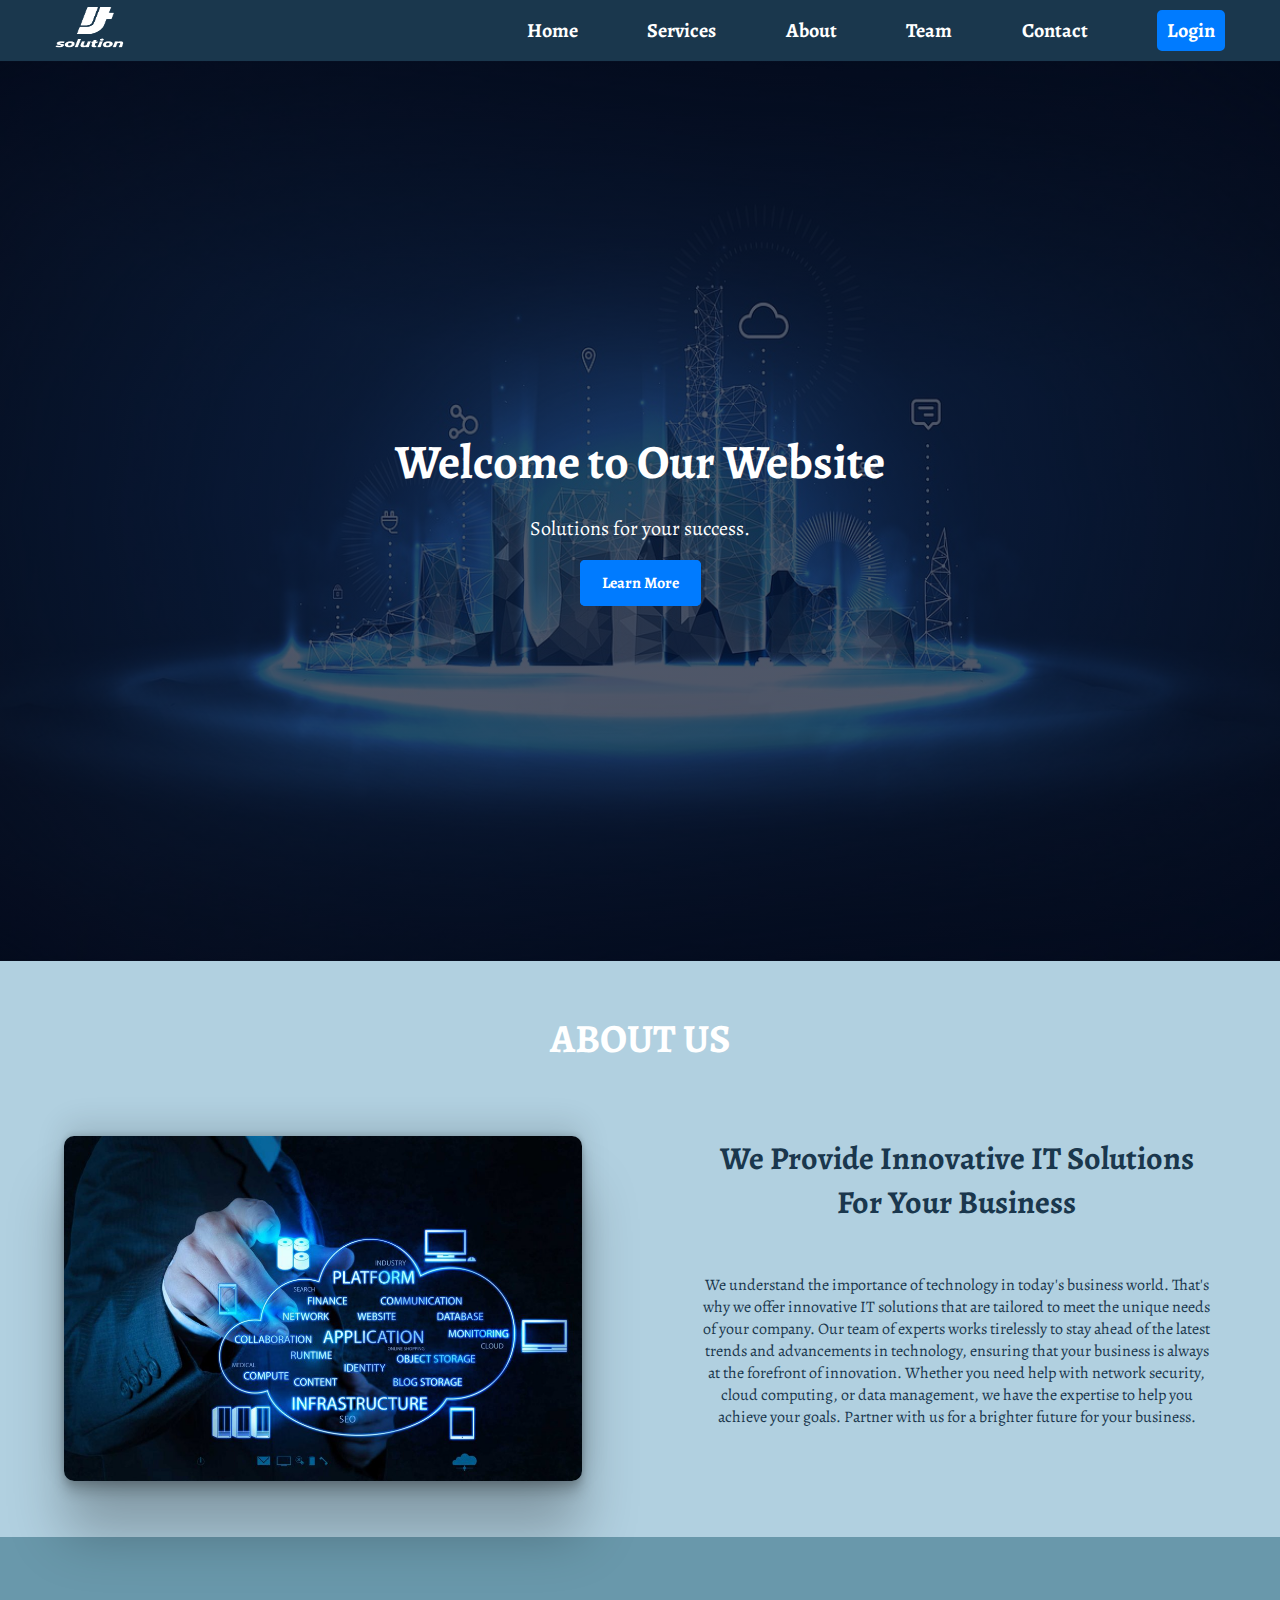
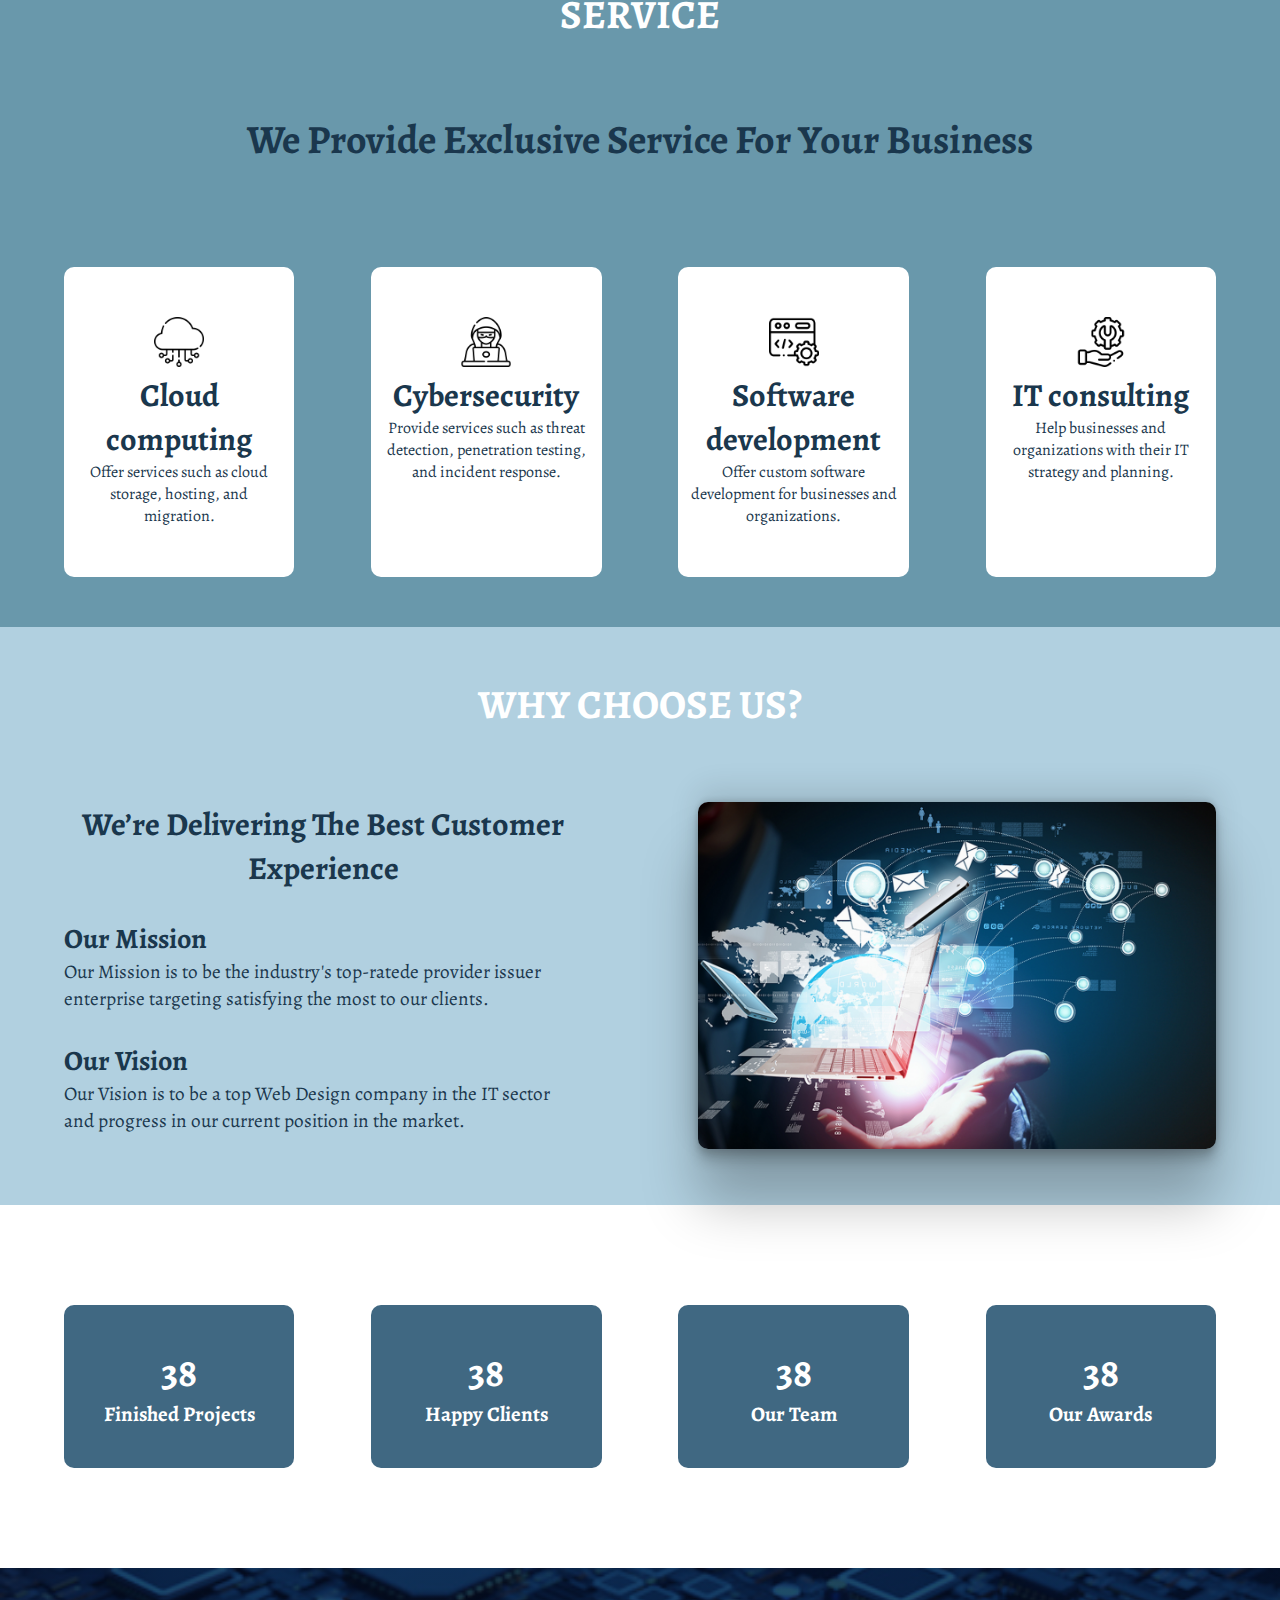
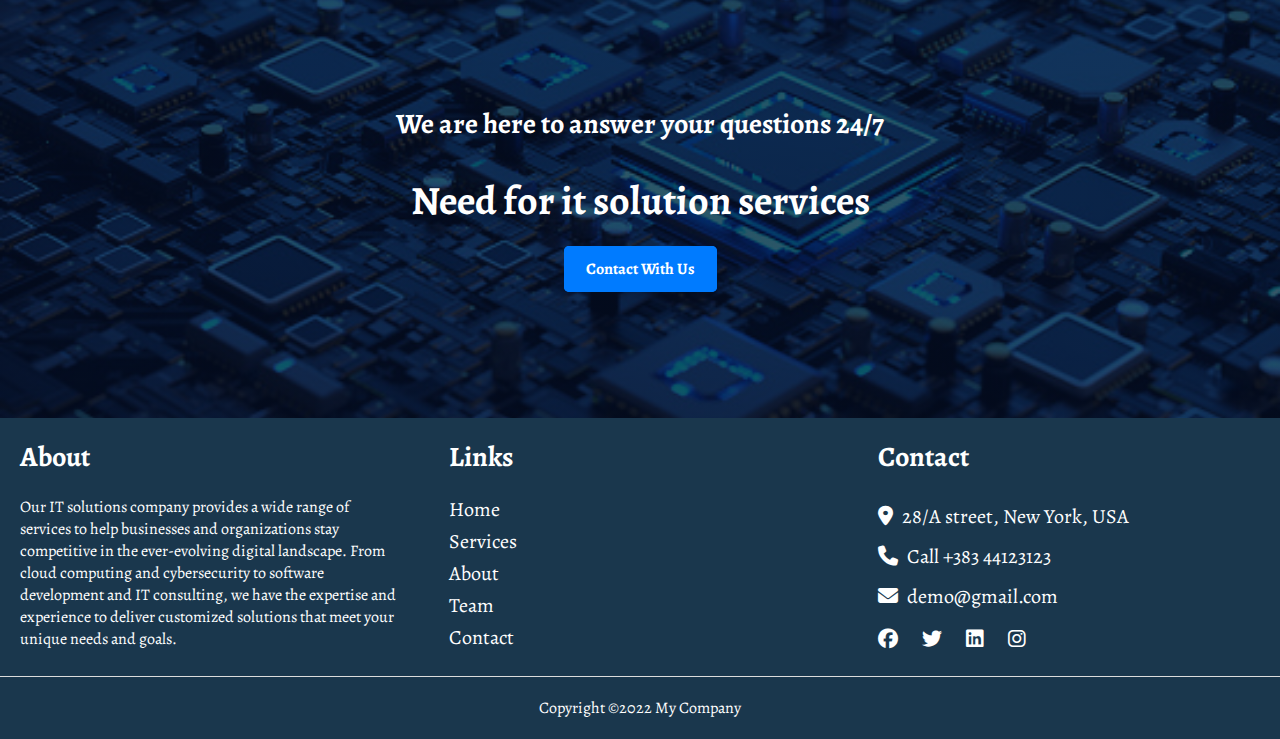
<file: index.html>
<!DOCTYPE html>
<html lang="en">
  <head>
    <meta charset="UTF-8" />
    <meta http-equiv="X-UA-Compatible" content="IE=edge" />
    <meta name="viewport" content="width=device-width, initial-scale=1.0" />
    <link rel="shortcut icon" type="x-icon" href="img/logo1.png">
    <link rel="stylesheet" href="style.css" />
    <link rel="stylesheet" href="https://cdnjs.cloudflare.com/ajax/libs/font-awesome/6.2.1/css/all.min.css" />
    <link rel="preconnect" href="https://fonts.googleapis.com">
    <link rel="preconnect" href="https://fonts.gstatic.com" crossorigin>
    <link href="https://fonts.googleapis.com/css2?family=Alegreya:ital,wght@0,400;0,600;0,700;1,400&display=swap" rel="stylesheet">
    <script src="js/home.js" defer></script>
    <title>IT SOLUTION</title>
  </head>
  <body>
    <a class="toTopBtn" id="myBtn"><i class="fa-solid fa-chevron-up"></i></a>
    <!-- Start of navbar -->
    <div class="navbar">
      <div class="logo">
        <a href="index.html">
          <img src="img/logo.png" />
        </a>
      </div>
      <span class="toggle-button">
        <i class="fa fa-bars"></i>
      </span>
      <ul class="nav-links">
        <li>
          <a href="index.html">Home</a>
        </li>
        <li>
          <a href="html/service.html">Services</a>
        </li>
        <li>
          <a href="html/about.html">About</a>
        </li>
        <li>
          <a href="html/team.html">Team</a>
        </li>
        <li>
          <a href="html/contact.html">Contact</a>
        </li>
        <li class="login">
          <a href="html/login.html">Login</a>
        </li>
      </ul>
    </div>
    <!-- End of navbar -->
    <!-- Start of hero section -->
    <section class="hero">
      <div class="hero-text-container">
        <h1>Welcome to Our Website</h1>
        <p>Solutions for your success.</p>
        <a class="btn" href="html/about.html">Learn More</a>
      </div>
    </section>
    <!-- End of hero section -->
    <!-- Start of about section -->
    <section class="about">
      <div class="container">
        <h1 class="heading">About Us</h1>
        <div class="row">
          <div class="image">
            <img src="img/img1.jpg" alt="">
          </div>
          <div class="content">
            <h2>We Provide Innovative IT Solutions For Your Business</h2>
            <p>We understand the importance of technology in today's business world. That's why we offer innovative IT solutions that are tailored to meet the unique needs of your company. Our team of experts works tirelessly to stay ahead of the latest trends and advancements in technology, ensuring that your business is always at the forefront of innovation. Whether you need help with network security, cloud computing, or data management, we have the expertise to help you achieve your goals. Partner with us for a brighter future for your business.</p>
          </div>
        </div>
      </div>
    </section>
    <!-- End of about section -->
    <!-- Start of service section -->
    <section class="service">
      <div class="container">
        <h1 class="heading">Service</h1>
        <h1 class="service-text">We Provide Exclusive Service For Your Business</h1>
        <div class="row">
          <div class="card">
            <div class="card-text">
              <img src="img/cloud-service.png" width="50px" alt="">
              <h2>Cloud computing</h2>
              <p>Offer services such as cloud storage, hosting, and migration.</p>
            </div>
          </div>
          <div class="card">
            <div class="card-text">
              <img src="img/hacker.png" width="50px" alt="">
              <h2>Cybersecurity</h2>
              <p>Provide services such as threat detection, penetration testing, and incident response.</p>
            </div>
          </div>
          <div class="card">
            <div class="card-text">
              <img src="img/coding.png" width="50px" alt="">
              <h2>Software development</h2>
              <p>Offer custom software development for businesses and organizations.</p>
            </div>
          </div>
          <div class="card">
            <div class="card-text">
              <img src="img/technical-support.png " width="50px" alt="">
              <h2>IT consulting</h2>
              <p>Help businesses and organizations with their IT strategy and planning.</p>
            </div>
          </div>
        </div>
      </div>
    </section>
    <!-- End of service section -->
    <!-- Start of why us section -->
    <section class="whyus">
      <div class="container">
        <h1 class="heading">Why choose us?</h1>
        <div class="row">
          <div class="content">
            <h2>We’re Delivering The Best Customer Experience</h2>
            <div class="contentWrap">
              <h3>Our Mission</h3>
              <p>Our Mission is to be the industry's top-ratede provider issuer enterprise targeting satisfying the most to our clients.</p>
              <h3>Our Vision</h3>
              <p>Our Vision is to be a top Web Design company in the IT sector and progress in our current position in the market.</p>
            </div>
          </div>
          <div class="image">
            <img src="img/img2.png" alt="">
          </div>
        </div>
      </div>
    </section>
    <!-- End of why us section -->
    <!-- Start of counter section -->
    <section class="counter">
      <div class="container">
        <div class="row">
          <div class="single-counter">
            <h1 id="projects">0</h1>
            <h4>Finished Projects</h4>
          </div>
          <div class="single-counter">
            <h1 id="clients">0</h1>
            <h4>Happy Clients</h4>
          </div>
          <div class="single-counter">
            <h1 id="team">0</h1>
            <h4>Our Team</h4>
          </div>
          <div class="single-counter">
            <h1 id="awards">0</h1>
            <h4>Our Awards</h4>
          </div>
        </div>
      </div>
    </section>
    <!-- End of counter section -->
    <!-- Start of contact with us section -->
    <section class="contact">
      <div class="contact-text">
        <h3>We are here to answer your questions 24/7</h3>
        <h1>Need for it solution services</h1>
        <a class="btn" href="html/contact.html">Contact With Us</a>
      </div>
    </section>
    <!-- End of contact with us section -->
    <!-- Start of footer -->
    <div class="footer">
      <div class="row">
        <div class="footer-item">
          <h3>About</h3>
          <p>Our IT solutions company provides a wide range of services to help businesses and organizations stay competitive in the ever-evolving digital landscape. From cloud computing and cybersecurity to software development and IT consulting, we have the expertise and experience to deliver customized solutions that meet your unique needs and goals.</p>
        </div>
        <div class="footer-item">
          <h3>Links</h3>
          <ul class="footer-links">
            <li>
              <a href="index.html">Home</a>
            </li>
            <li>
              <a href="html/service.html">Services</a>
            </li>
            <li>
              <a href="html/about.html">About</a>
            </li>
            <li>
              <a href="html/team.html">Team</a>
            </li>
            <li>
              <a href="html/contact.html">Contact</a>
            </li>
          </ul>
        </div>
        <div class="footer-item">
          <h3>Contact</h3>
          <div class="contact_link_box">
            <a href="">
              <i class="fa-solid fa-location-dot"></i>
              <span> 28/A street, New York, USA</span>
            </a>
            <a href="">
              <i class="fa fa-phone"></i>
              <span>Call +383 44123123</span>
            </a>
            <a href="">
              <i class="fa fa-envelope"></i>
              <span>demo@gmail.com</span>
            </a>
          </div>
          <div class="info_social">
            <a href="">
              <i class="fa-brands fa-facebook"></i>
            </a>
            <a href="">
              <i class="fa-brands fa-twitter"></i>
            </a>
            <a href="">
              <i class="fa-brands fa-linkedin"></i>
            </a>
            <a href="">
              <i class="fa-brands fa-instagram"></i>
            </a>
          </div>
        </div>
      </div>
    </div>
    <div class="copyright">
      <p>Copyright ©2022 My Company</p>
    </div>
    <!-- End of footer -->
  </body>
</html>
</file>
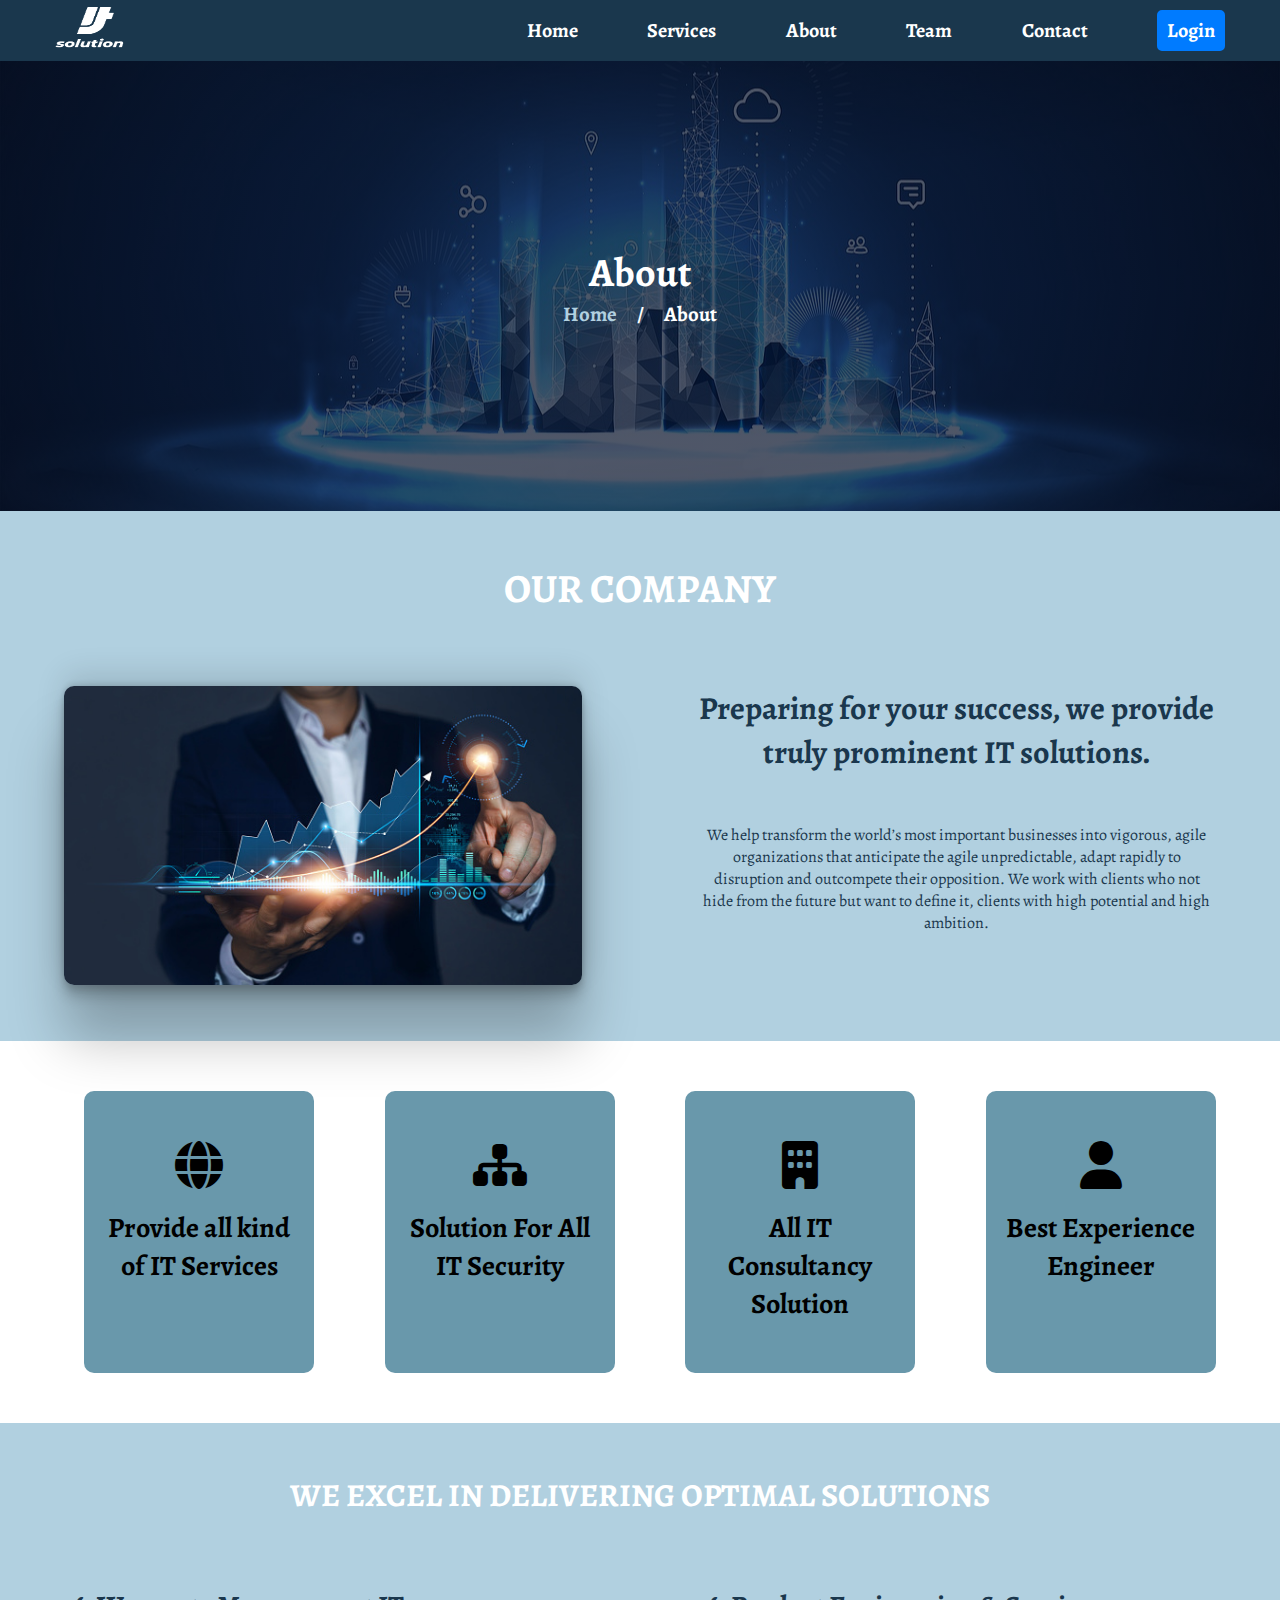
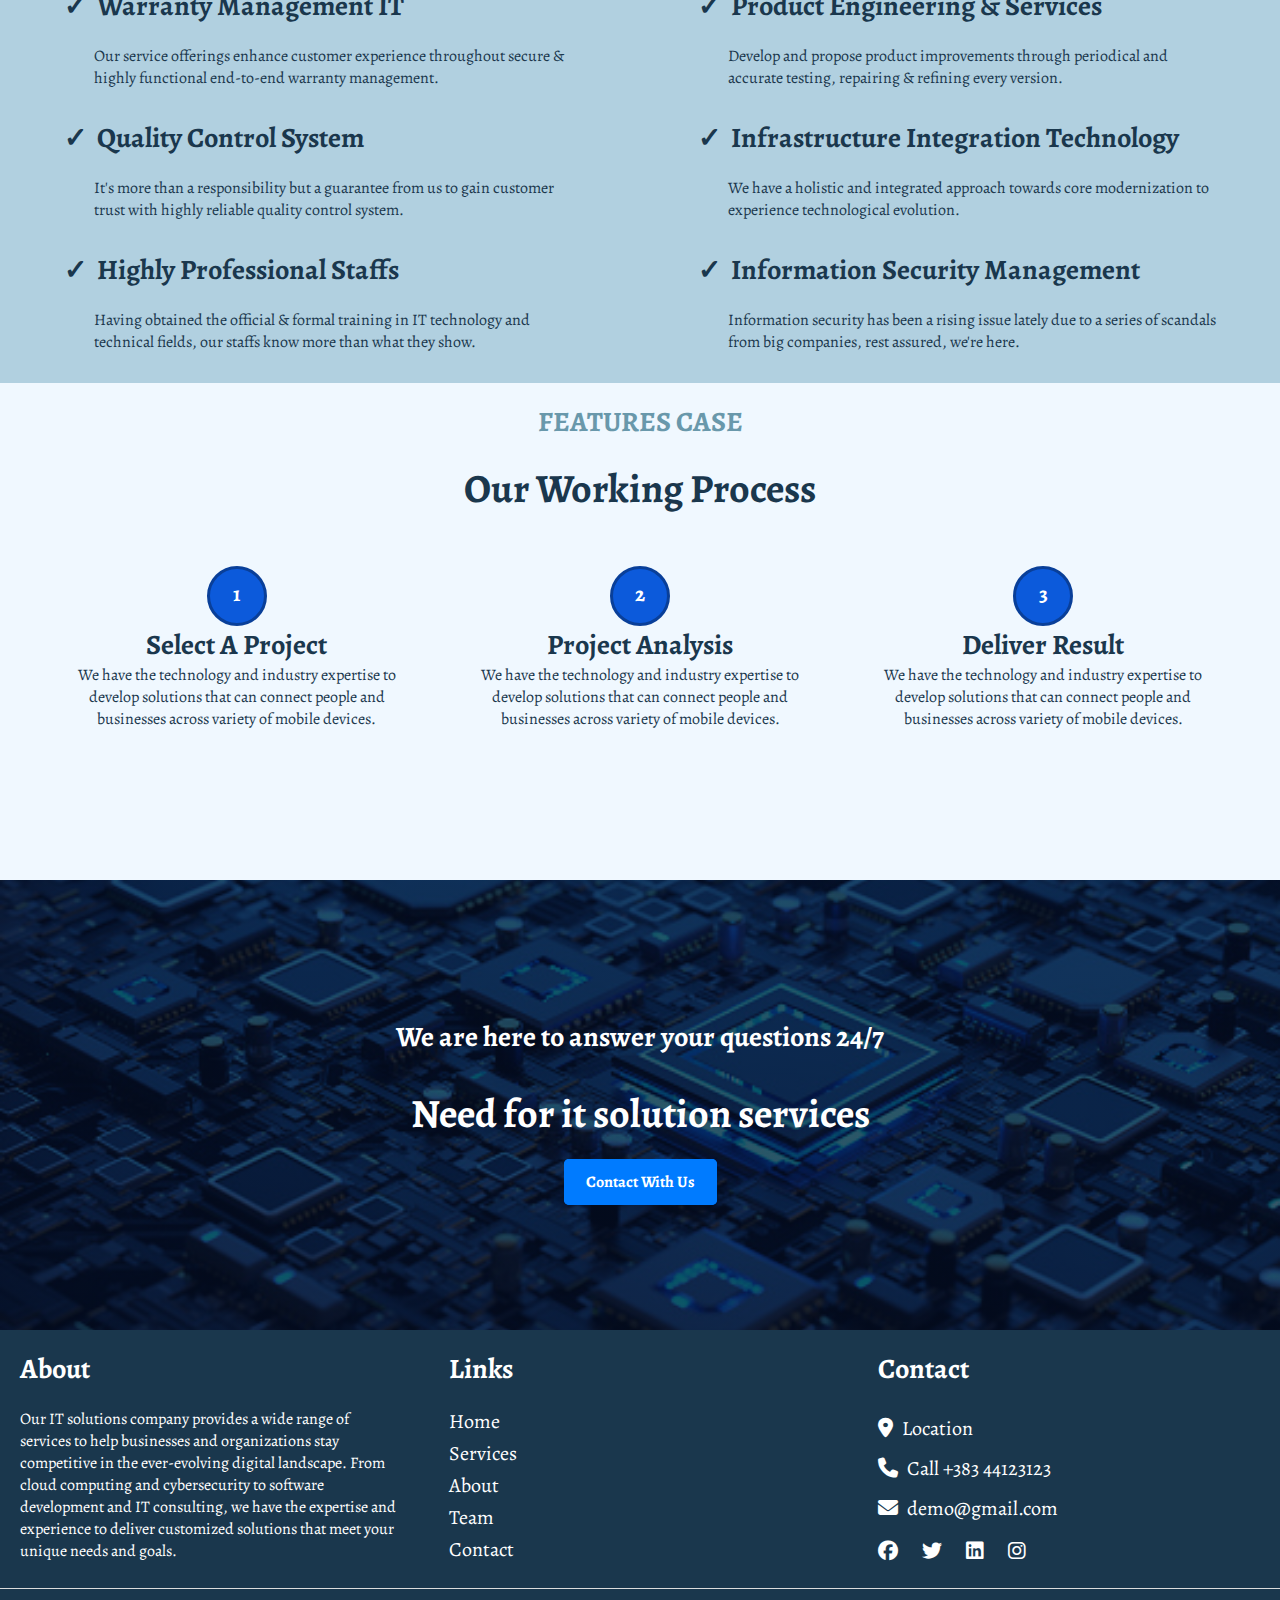
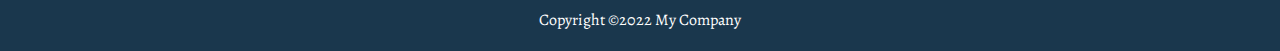
<file: html/about.html>
<!DOCTYPE html>
<html lang="en">
  <head>
    <meta charset="UTF-8">
    <meta http-equiv="X-UA-Compatible" content="IE=edge">
    <meta name="viewport" content="width=device-width, initial-scale=1.0">
    <link rel="shortcut icon" type="x-icon" href="../img/logo1.png">
    <link rel="stylesheet" href="../css/about.css">
    <link rel="stylesheet" href="https://cdnjs.cloudflare.com/ajax/libs/font-awesome/6.2.1/css/all.min.css" />
    <link rel="preconnect" href="https://fonts.googleapis.com">
    <link rel="preconnect" href="https://fonts.gstatic.com" crossorigin>
    <link href="https://fonts.googleapis.com/css2?family=Alegreya:ital,wght@0,400;0,600;0,700;1,400&display=swap" rel="stylesheet">
    <title>IT SOUTION</title>
  </head>
  <body>
    <a class="toTopBtn" id="myBtn"><i class="fa-solid fa-chevron-up"></i></a>
    <!-- Start of navbar -->
    <div class="navbar">
      <div class="logo">
        <a href="../index.html">
          <img src="../img/logo.png" />
        </a>
      </div>
      <span class="toggle-button">
        <i class="fa fa-bars"></i>
      </span>
      <ul class="nav-links">
        <li>
          <a href="../index.html">Home</a>
        </li>
        <li>
          <a href="service.html">Services</a>
        </li>
        <li>
          <a href="about.html">About</a>
        </li>
        <li>
          <a href="team.html">Team</a>
        </li>
        <li>
          <a href="contact.html">Contact</a>
        </li>
        <li class="login">
          <a href="login.html">Login</a>
        </li>
      </ul>
    </div>
    <!-- End of navbar -->
    <!-- Start of page header -->
    <div class="page-header">
      <h1>About</h1>
      <div class="page-text">
        <h4>
          <a href="../index.html">Home</a>
        </h4>
        <h4>/</h4>
        <h4>About</h4>
      </div>
    </div>
    <!-- End of page header -->
    <!-- Start of about section -->
    <section class="about">
      <div class="container">
        <h1 class="heading">OUR COMPANY</h1>
        <div class="row">
          <div class="image">
            <img src="../img/img3.jpg" alt="">
          </div>
          <div class="content">
            <h2>Preparing for your success, we provide truly prominent IT solutions.</h2>
            <p>We help transform the world’s most important businesses into vigorous, agile organizations that anticipate the agile unpredictable, adapt rapidly to disruption and outcompete their opposition. We work with clients who not hide from the future but want to define it, clients with high potential and high ambition.</p>
          </div>
        </div>
      </div>
    </section>
    <!-- End of about section -->
    <!-- Start of hide hover card -->
    <section class="service">
      <div class="container">
        <div class="row">
          <div class="card">
            <div class="card-text">
              <i class="fa fa-globe"></i>
              <h3>Provide all kind of IT Services</h3>
            </div>
            <div class="card-hide">
              <h3>Provide all kind of IT Services</h3>
              <p>Whether bringing new amazing products and services to market</p>
            </div>
          </div>
          <div class="card">
            <div class="card-text">
              <i class="fa fa-sitemap"></i>
              <h3>Solution For All IT Security</h3>
            </div>
            <div class="card-hide">
              <h3>Solution For All IT Security</h3>
              <p>Whether bringing new amazing products and services to market</p>
            </div>
          </div>
          <div class="card">
            <div class="card-text">
              <i class="fa fa-building"></i>
              <h3>All IT Consultancy Solution</h3>
            </div>
            <div class="card-hide">
              <h3>All IT Consultancy Solution</h3>
              <p>Whether bringing new amazing products and services to market</p>
            </div>
          </div>
          <div class="card">
            <div class="card-text">
              <i class="fa fa-user"></i>
              <h3>Best Experience Engineer</h3>
            </div>
            <div class="card-hide">
              <h3>Best Experience Engineer</h3>
              <p>Whether bringing new amazing products and services to market</p>
            </div>
          </div>
        </div>
      </div>
    </section>
    <!-- End of hide hover card -->
    <!-- Start of about delivering section -->
    <section class="about_delivering">
      <div class="container">
        <h2 class="heading">We excel in delivering optimal solutions</h2>
        <div class="row">
          <div class="half1">
            <div class="list_item">
              <h3>Warranty Management IT</h3>
              <p>Our service offerings enhance customer experience throughout secure & highly functional end-to-end warranty management.</p>
            </div>
            <div class="list_item">
              <h3>Quality Control System</h3>
              <p>It's more than a responsibility but a guarantee from us to gain customer trust with highly reliable quality control system.</p>
            </div>
            <div class="list_item">
              <h3>Highly Professional Staffs</h3>
              <p>Having obtained the official & formal training in IT technology and technical fields, our staffs know more than what they show.</p>
            </div>
          </div>
          <div class="half2">
            <div class="list_item">
              <h3>Product Engineering & Services</h3>
              <p>Develop and propose product improvements through periodical and accurate testing, repairing & refining every version.</p>
            </div>
            <div class="list_item">
              <h3>Infrastructure Integration Technology</h3>
              <p>We have a holistic and integrated approach towards core modernization to experience technological evolution.</p>
            </div>
            <div class="list_item">
              <h3>Information Security Management</h3>
              <p>Information security has been a rising issue lately due to a series of scandals from big companies, rest assured, we're here.</p>
            </div>
          </div>
        </div>
      </div>
    </section>
    <!-- End of about delivering section -->
    <!-- Start of features section -->
    <section class="features">
      <div class="container">
        <h3 class="feature_text">FEATURES CASE</h3>
        <h1>Our Working Process</h1>
        <div class="row">
          <div class="process">
            <h4>1</h4>
            <h3>Select A Project</h3>
            <p>We have the technology and industry expertise to develop solutions that can connect people and businesses across variety of mobile devices.</p>
          </div>
          <div class="process">
            <h4>2</h4>
            <h3>Project Analysis</h3>
            <p>We have the technology and industry expertise to develop solutions that can connect people and businesses across variety of mobile devices.</p>
          </div>
          <div class="process">
            <h4>3</h4>
            <h3>Deliver Result</h3>
            <p>We have the technology and industry expertise to develop solutions that can connect people and businesses across variety of mobile devices.</p>
          </div>
        </div>
      </div>
    </section>
    <!-- End of features section -->
    <!-- Start of contact with us section -->
    <section class="contact">
      <div class="contact-text">
        <h3>We are here to answer your questions 24/7</h3>
        <h1>Need for it solution services</h1>
        <a class="btn" href="contact.html">Contact With Us</a>
      </div>
    </section>
    <!-- End of contact with us section -->
    <!-- Start of footer -->
    <div class="footer">
      <div class="row">
        <div class="footer-item">
          <h3>About</h3>
          <p>Our IT solutions company provides a wide range of services to help businesses and organizations stay competitive in the ever-evolving digital landscape. From cloud computing and cybersecurity to software development and IT consulting, we have the expertise and experience to deliver customized solutions that meet your unique needs and goals.</p>
        </div>
        <div class="footer-item">
          <h3>Links</h3>
          <ul class="footer-links">
            <li>
              <a href="../index.html">Home</a>
            </li>
            <li>
              <a href="service.html">Services</a>
            </li>
            <li>
              <a href="about.html">About</a>
            </li>
            <li>
              <a href="team.html">Team</a>
            </li>
            <li>
              <a href="contact.html">Contact</a>
            </li>
          </ul>
        </div>
        <div class="footer-item">
          <h3>Contact</h3>
          <div class="contact_link_box">
            <a href="">
              <i class="fa-solid fa-location-dot"></i>
              <span> Location</span>
            </a>
            <a href="">
              <i class="fa fa-phone"></i>
              <span>Call +383 44123123</span>
            </a>
            <a href="">
              <i class="fa fa-envelope"></i>
              <span>demo@gmail.com</span>
            </a>
          </div>
          <div class="info_social">
            <a href="">
              <i class="fa-brands fa-facebook"></i>
            </a>
            <a href="">
              <i class="fa-brands fa-twitter"></i>
            </a>
            <a href="">
              <i class="fa-brands fa-linkedin"></i>
            </a>
            <a href="">
              <i class="fa-brands fa-instagram"></i>
            </a>
          </div>
        </div>
      </div>
    </div>
    <div class="copyright">
      <p>Copyright ©2022 My Company</p>
    </div>
    <!-- End of footer -->
  </body>
  <script src="../js/main.js"></script>
</html>
</file>
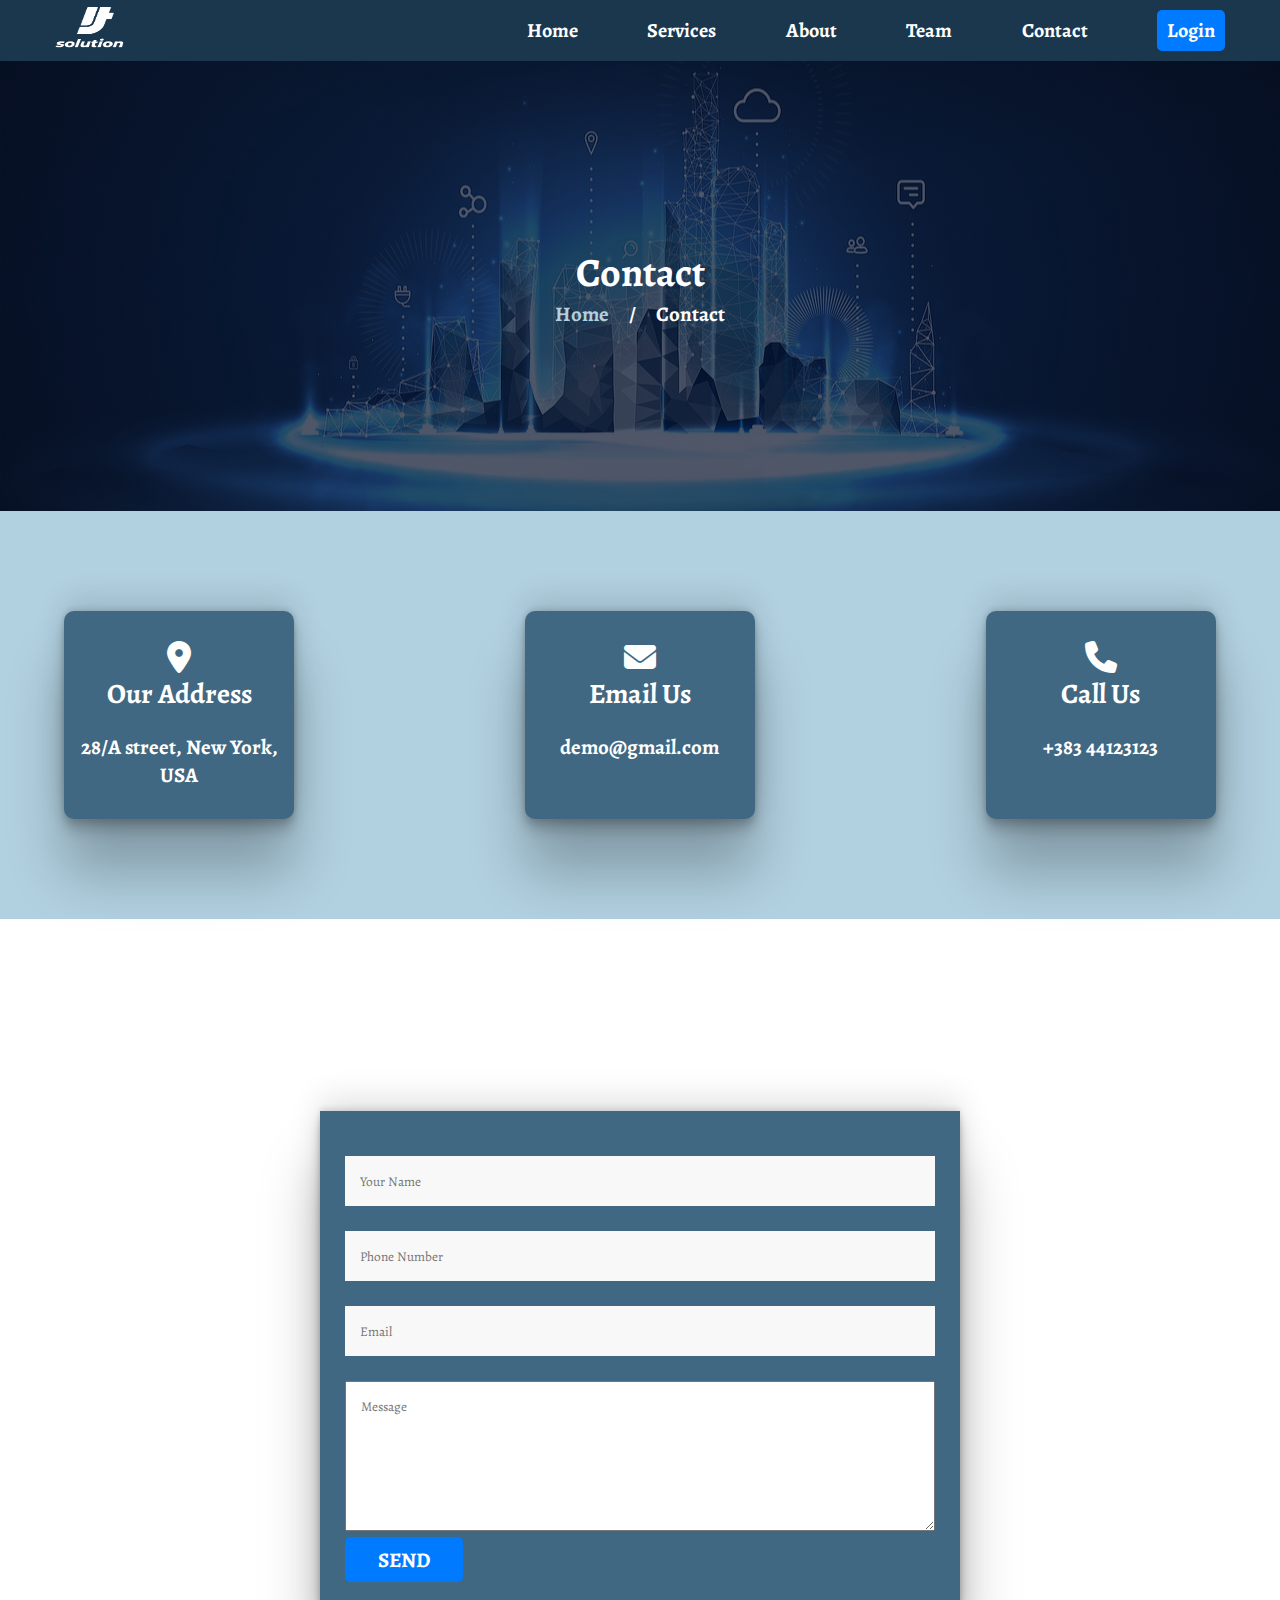
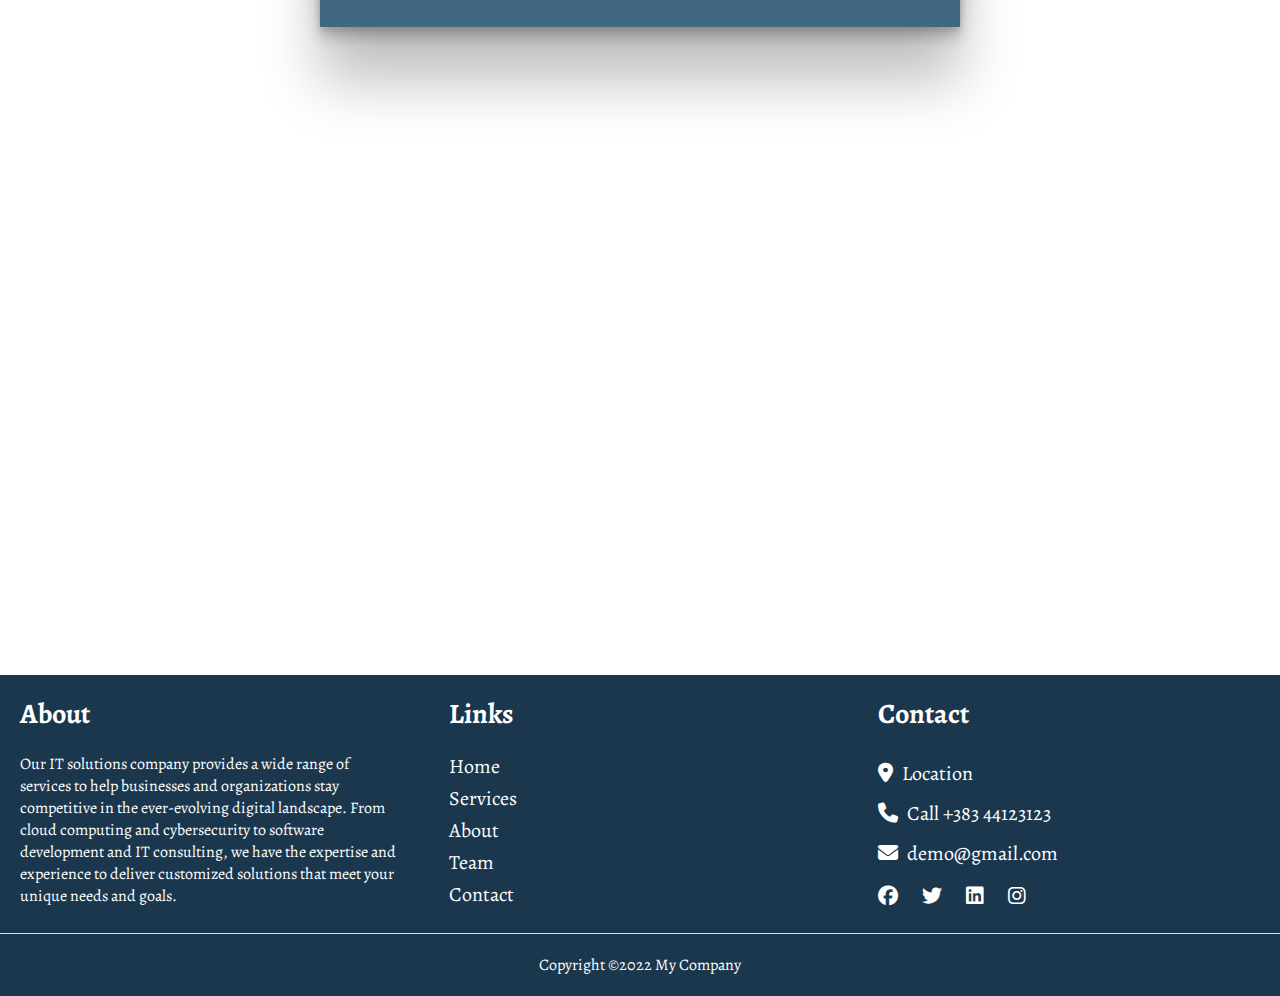
<file: html/contact.html>
<!DOCTYPE html>
<html lang="en">
  <head>
    <meta charset="UTF-8">
    <meta http-equiv="X-UA-Compatible" content="IE=edge">
    <meta name="viewport" content="width=device-width, initial-scale=1.0">
    <link rel="shortcut icon" type="x-icon" href="../img/logo1.png">
    <link rel="stylesheet" href="../css/contact.css">
    <link rel="stylesheet" href="https://cdnjs.cloudflare.com/ajax/libs/font-awesome/6.2.1/css/all.min.css" />
    <link rel="preconnect" href="https://fonts.googleapis.com">
    <link rel="preconnect" href="https://fonts.gstatic.com" crossorigin>
    <link href="https://fonts.googleapis.com/css2?family=Alegreya:ital,wght@0,400;0,600;0,700;1,400&display=swap" rel="stylesheet">
    <title>IT SOLUTION</title>
  </head>
  <body>
    <a class="toTopBtn" id="myBtn"><i class="fa-solid fa-chevron-up"></i></a>
    <!-- Start of navbar -->
    <div class="navbar">
      <div class="logo">
        <a href="../index.html">
          <img src="../img/logo.png" />
        </a>
      </div>
      <span class="toggle-button">
        <i class="fa fa-bars"></i>
      </span>
      <ul class="nav-links">
        <li>
          <a href="../index.html">Home</a>
        </li>
        <li>
          <a href="service.html">Services</a>
        </li>
        <li>
          <a href="about.html">About</a>
        </li>
        <li>
          <a href="team.html">Team</a>
        </li>
        <li>
          <a href="contact.html">Contact</a>
        </li>
        <li class="login">
          <a href="login.html">Login</a>
        </li>
      </ul>
    </div>
    <!-- End of navbar -->
    <!-- Start of page header -->
    <div class="page-header">
      <h1>Contact</h1>
      <div class="page-text">
        <h4>
          <a href="../index.html">Home</a>
        </h4>
        <h4>/</h4>
        <h4>Contact</h4>
      </div>
    </div>
    <!-- End of page header -->
    <!-- Start of info section -->
    <section class="info">
      <div class="container">
        <div class="row">
          <div class="single-info">
            <i class="fa-solid fa-location-dot"></i>
            <h3>Our Address</h3>
            <h4>28/A street, New York, USA</h4>
          </div>
          <div class="single-info">
            <i class="fa-solid fa-envelope"></i>
            <h3>Email Us</h3>
            <h4>demo@gmail.com</h4>
          </div>
          <div class="single-info">
            <i class="fa-solid fa-phone"></i>
            <h3>Call Us</h3>
            <h4>+383 44123123</h4>
          </div>
        </div>
      </div>
    </section>
    <!-- End of info section -->
    <!-- Start of contact form section -->
    <div class="main">
      <div class="form_container">
        <form action="">
          <div>
            <input type="text" placeholder="Your Name" />
          </div>
          <div>
            <input type="text" placeholder="Phone Number" />
          </div>
          <div>
            <input type="email" placeholder="Email" />
          </div>
          <div>
            <textarea name="text" id="" cols="30" rows="7" placeholder="Message"></textarea>
          </div>
          <div class="btn_box">
            <button> SEND </button>
          </div>
        </form>
      </div>
    </div>
    <!-- End of contact form section -->
    <div class="map">
      <iframe src="https://www.google.com/maps/embed?pb=!1m18!1m12!1m3!1d1467.08673160784!2d21.14367988881656!3d42.65767937618318!2m3!1f0!2f0!3f0!3m2!1i1024!2i768!4f13.1!3m3!1m2!1s0x13549edd669de99b%3A0x3e37c39c9f671dd5!2sCacttus!5e0!3m2!1sen!2s!4v1674847958203!5m2!1sen!2s" width="600" height="450" style="border:0;" allowfullscreen="" loading="lazy" referrerpolicy="no-referrer-when-downgrade"></iframe>
    </div>
    <!-- Start of footer -->
    <div class="footer">
      <div class="row">
        <div class="footer-item">
          <h3>About</h3>
          <p>Our IT solutions company provides a wide range of services to help businesses and organizations stay competitive in the ever-evolving digital landscape. From cloud computing and cybersecurity to software development and IT consulting, we have the expertise and experience to deliver customized solutions that meet your unique needs and goals.</p>
        </div>
        <div class="footer-item">
          <h3>Links</h3>
          <ul class="footer-links">
            <li>
              <a href="../index.html">Home</a>
            </li>
            <li>
              <a href="service.html">Services</a>
            </li>
            <li>
              <a href="about.html">About</a>
            </li>
            <li>
              <a href="team.html">Team</a>
            </li>
            <li>
              <a href="contact.html">Contact</a>
            </li>
          </ul>
        </div>
        <div class="footer-item">
          <h3>Contact</h3>
          <div class="contact_link_box">
            <a href="">
              <i class="fa-solid fa-location-dot"></i>
              <span> Location</span>
            </a>
            <a href="">
              <i class="fa fa-phone"></i>
              <span>Call +383 44123123</span>
            </a>
            <a href="">
              <i class="fa fa-envelope"></i>
              <span>demo@gmail.com</span>
            </a>
          </div>
          <div class="info_social">
            <a href="">
              <i class="fa-brands fa-facebook"></i>
            </a>
            <a href="">
              <i class="fa-brands fa-twitter"></i>
            </a>
            <a href="">
              <i class="fa-brands fa-linkedin"></i>
            </a>
            <a href="">
              <i class="fa-brands fa-instagram"></i>
            </a>
          </div>
        </div>
      </div>
    </div>
    <div class="copyright">
      <p>Copyright ©2022 My Company</p>
    </div>
    <!-- End of footer -->
  </body>
  <script src="../js/main.js"></script>
</html>
</file>
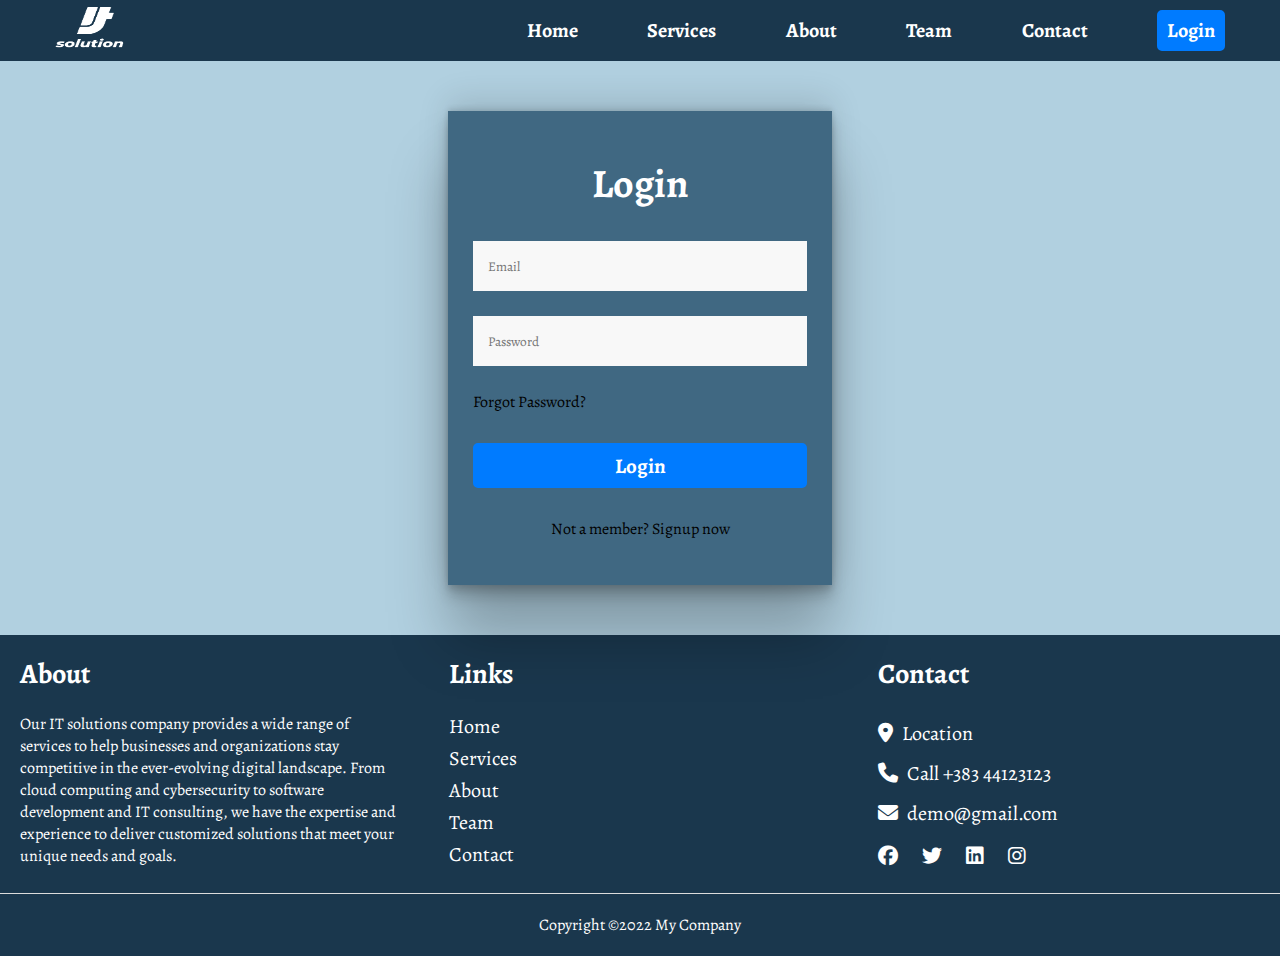
<file: html/login.html>
<!DOCTYPE html>
<html lang="en">
  <head>
    <meta charset="UTF-8">
    <meta http-equiv="X-UA-Compatible" content="IE=edge">
    <meta name="viewport" content="width=device-width, initial-scale=1.0">
    <link rel="shortcut icon" type="x-icon" href="../img/logo1.png">
    <link rel="stylesheet" href="../css/login.css">
    <link rel="stylesheet" href="https://cdnjs.cloudflare.com/ajax/libs/font-awesome/6.2.1/css/all.min.css" />
    <link rel="preconnect" href="https://fonts.googleapis.com">
    <link rel="preconnect" href="https://fonts.gstatic.com" crossorigin>
    <link href="https://fonts.googleapis.com/css2?family=Alegreya:ital,wght@0,400;0,600;0,700;1,400&display=swap" rel="stylesheet">
    <title>IT SOLUTION</title>
  </head>
  <body>
    <!-- Start of navbar -->
    <div class="navbar">
      <div class="logo">
        <a href="../index.html">
          <img src="../img/logo.png" />
        </a>
      </div>
      <span class="toggle-button">
        <i class="fa fa-bars"></i>
      </span>
      <ul class="nav-links">
        <li>
          <a href="../index.html">Home</a>
        </li>
        <li>
          <a href="service.html">Services</a>
        </li>
        <li>
          <a href="about.html">About</a>
        </li>
        <li>
          <a href="team.html">Team</a>
        </li>
        <li>
          <a href="contact.html">Contact</a>
        </li>
        <li class="login">
          <a href="login.html">Login</a>
        </li>
      </ul>
    </div>
    <!-- End of navbar -->
    <!-- Start of login section -->
    <div class="main">
      <div class="login_container" id="loginForm" style="display: block;">
        <div class="text">
          <h1>Login</h1>
        </div>
        <form id="form">
          <div>
            <input type="email" id="email" value="" placeholder="Email" />
            <p id="emailError" class="errorMsg"></p>
          </div>
          <div>
            <input type="password" id="password" value="" placeholder="Password" />
            <p id="passError" class="errorMsg"></p>
          </div>
          <div class="forgot-pass">
            <a href="#">Forgot Password?</a>
          </div>
          <div class="btn_box">
            <button id="loginButton" type="submit">Login</button>
          </div>
          <div class="signup-link"> Not a member? <a href="signup.html" id="signup">Signup now</a>
          </div>
        </form>
      </div>
      <!-- End of login section -->
    </div>
    <!-- Start of footer -->
    <div class="footer">
      <div class="row">
        <div class="footer-item">
          <h3>About</h3>
          <p>Our IT solutions company provides a wide range of services to help businesses and organizations stay competitive in the ever-evolving digital landscape. From cloud computing and cybersecurity to software development and IT consulting, we have the expertise and experience to deliver customized solutions that meet your unique needs and goals.</p>
        </div>
        <div class="footer-item">
          <h3>Links</h3>
          <ul class="footer-links">
            <li>
              <a href="../index.html">Home</a>
            </li>
            <li>
              <a href="service.html">Services</a>
            </li>
            <li>
              <a href="about.html">About</a>
            </li>
            <li>
              <a href="team.html">Team</a>
            </li>
            <li>
              <a href="contact.html">Contact</a>
            </li>
          </ul>
        </div>
        <div class="footer-item">
          <h3>Contact</h3>
          <div class="contact_link_box">
            <a href="">
              <i class="fa-solid fa-location-dot"></i>
              <span> Location</span>
            </a>
            <a href="">
              <i class="fa fa-phone"></i>
              <span>Call +383 44123123</span>
            </a>
            <a href="">
              <i class="fa fa-envelope"></i>
              <span>demo@gmail.com</span>
            </a>
          </div>
          <div class="info_social">
            <a href="">
              <i class="fa-brands fa-facebook"></i>
            </a>
            <a href="">
              <i class="fa-brands fa-twitter"></i>
            </a>
            <a href="">
              <i class="fa-brands fa-linkedin"></i>
            </a>
            <a href="">
              <i class="fa-brands fa-instagram"></i>
            </a>
          </div>
        </div>
      </div>
    </div>
    <div class="copyright">
      <p>Copyright ©2022 My Company</p>
    </div>
    <!-- End of footer -->
  </body>
  <script src="../js/validation.js"></script>
</html>
</file>
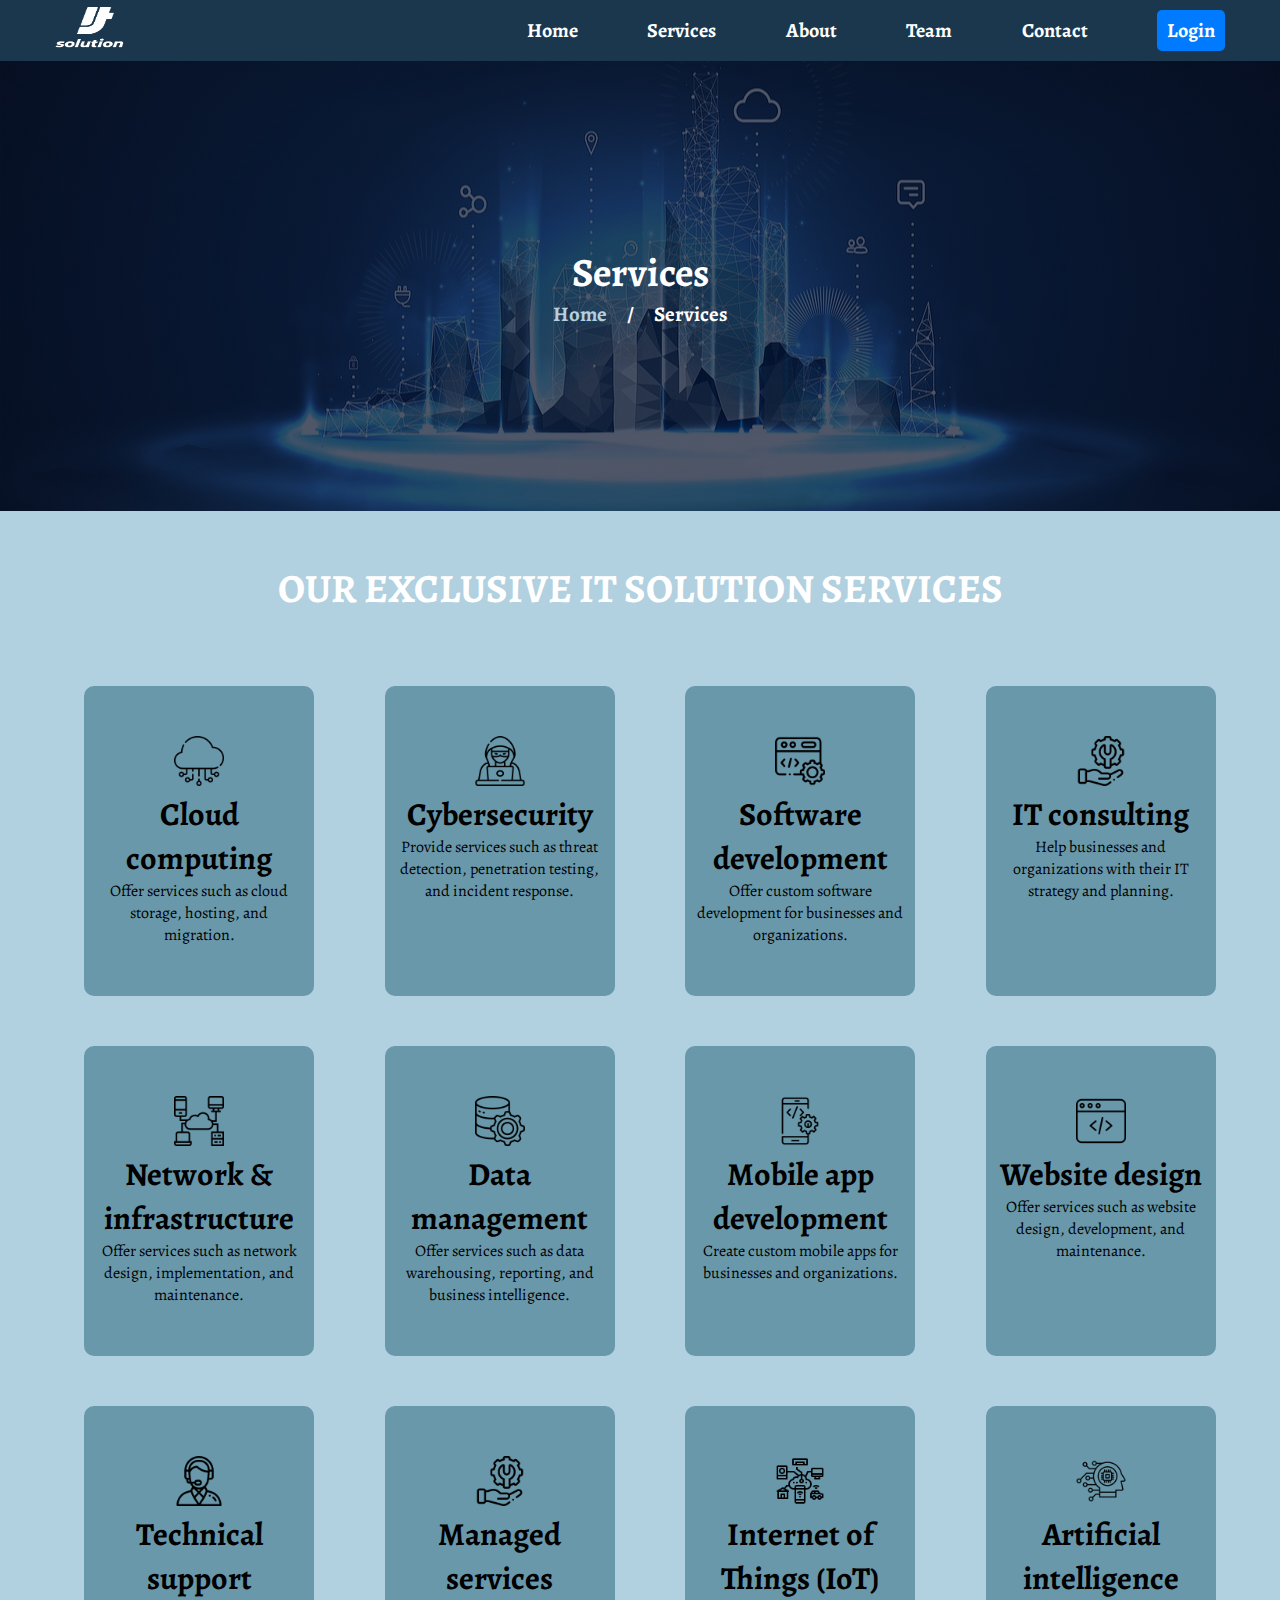
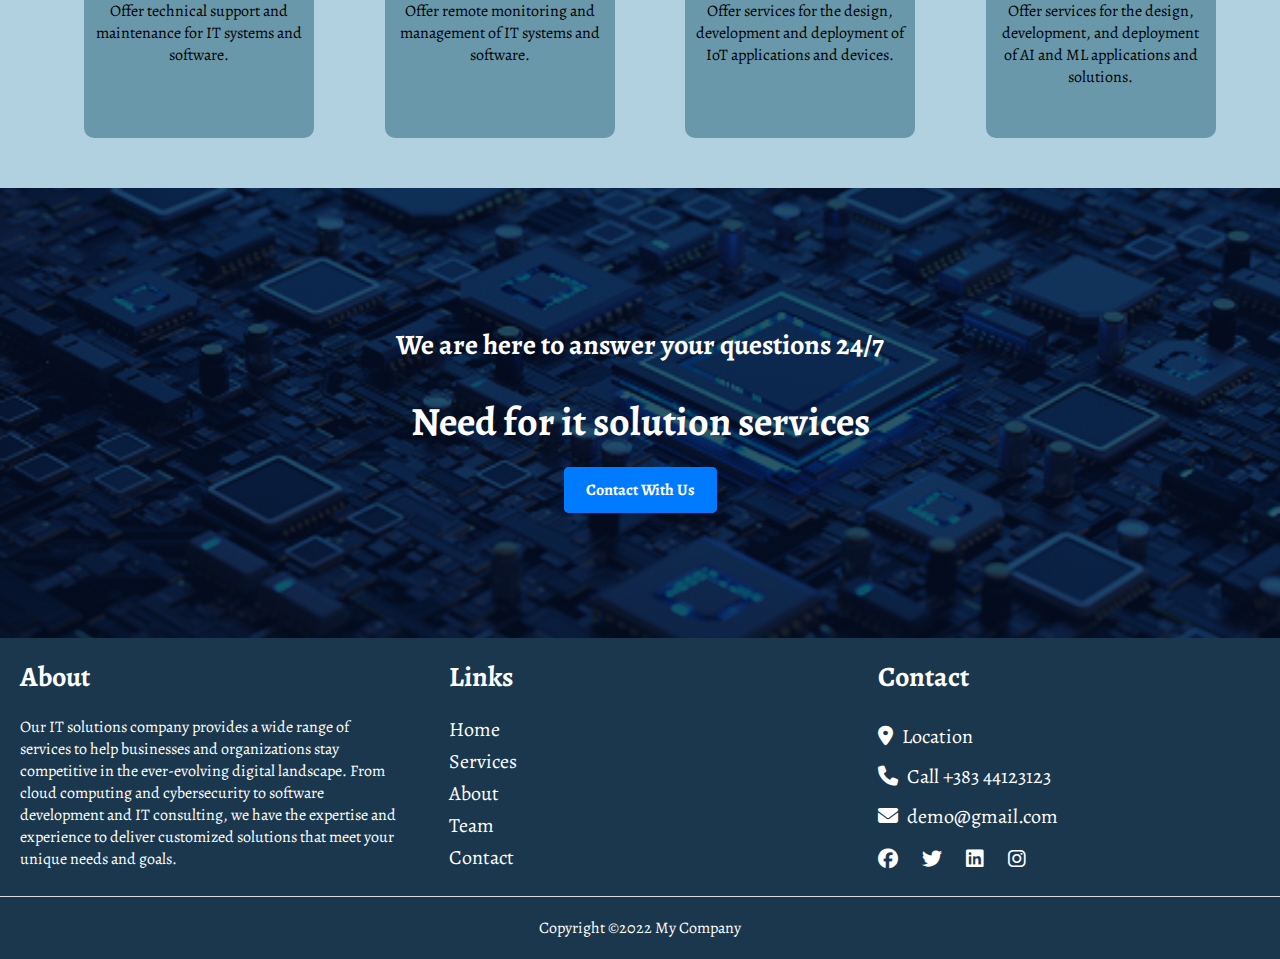
<file: html/service.html>
<!DOCTYPE html>
<html lang="en">
  <head>
    <meta charset="UTF-8">
    <meta http-equiv="X-UA-Compatible" content="IE=edge">
    <meta name="viewport" content="width=device-width, initial-scale=1.0">
    <link rel="shortcut icon" type="x-icon" href="../img/logo1.png">
    <link rel="stylesheet" href="../css/service.css">
    <link rel="stylesheet" href="https://cdnjs.cloudflare.com/ajax/libs/font-awesome/6.2.1/css/all.min.css" />
    <link rel="preconnect" href="https://fonts.googleapis.com">
    <link rel="preconnect" href="https://fonts.gstatic.com" crossorigin>
    <link href="https://fonts.googleapis.com/css2?family=Alegreya:ital,wght@0,400;0,600;0,700;1,400&display=swap" rel="stylesheet">
    <title>IT SOLUTION</title>
  </head>
  <body>
    <a class="toTopBtn" id="myBtn"><i class="fa-solid fa-chevron-up"></i></a>
    <!-- Start of navbar -->
    <div class="navbar">
      <div class="logo">
        <a href="../index.html">
          <img src="../img/logo.png" />
        </a>
      </div>
      <span class="toggle-button">
        <i class="fa fa-bars"></i>
      </span>
      <ul class="nav-links">
        <li>
          <a href="../index.html">Home</a>
        </li>
        <li>
          <a href="service.html">Services</a>
        </li>
        <li>
          <a href="about.html">About</a>
        </li>
        <li>
          <a href="team.html">Team</a>
        </li>
        <li>
          <a href="contact.html">Contact</a>
        </li>
        <li class="login">
          <a href="login.html">Login</a>
        </li>
      </ul>
    </div>
    <!-- End of navbar -->
    <!-- Start of page header -->
    <div class="page-header">
      <h1>Services</h1>
      <div class="page-text">
        <h4>
          <a href="../index.html">Home</a>
        </h4>
        <h4>/</h4>
        <h4>Services</h4>
      </div>
    </div>
    <!-- End of page header -->
    <!-- Start of services cards -->
    <section class="service">
      <div class="container">
        <h1 class="heading">Our Exclusive IT Solution Services</h1>
        <div class="row">
          <div class="card">
            <div class="card-text">
              <img src="../img/cloud-service.png" width="50px" alt="">
              <h2>Cloud computing</h2>
              <p>Offer services such as cloud storage, hosting, and migration.</p>
            </div>
          </div>
          <div class="card">
            <div class="card-text">
              <img src="../img/hacker.png" width="50px" alt="">
              <h2>Cybersecurity </h2>
              <p>Provide services such as threat detection, penetration testing, and incident response.</p>
            </div>
          </div>
          <div class="card">
            <div class="card-text">
              <img src="../img/coding.png" width="50px" alt="">
              <h2>Software development</h2>
              <p>Offer custom software development for businesses and organizations.</p>
            </div>
          </div>
          <div class="card">
            <div class="card-text">
              <img src="../img/technical-support.png " width="50px" alt="">
              <h2>IT consulting</h2>
              <p>Help businesses and organizations with their IT strategy and planning.</p>
            </div>
          </div>
          <div class="card">
            <div class="card-text">
              <img src="../img/computer.png" width="50px" alt="">
              <h2>Network & infrastructure</h2>
              <p>Offer services such as network design, implementation, and maintenance.</p>
            </div>
          </div>
          <div class="card">
            <div class="card-text">
              <img src="../img/data-management.png" width="50px" alt="">
              <h2>Data management</h2>
              <p>Offer services such as data warehousing, reporting, and business intelligence.</p>
            </div>
          </div>
          <div class="card">
            <div class="card-text">
              <img src="../img/app-development.png" width="50px" alt="">
              <h2>Mobile app development</h2>
              <p>Create custom mobile apps for businesses and organizations.</p>
            </div>
          </div>
          <div class="card">
            <div class="card-text">
              <img src="../img/web-programming.png" width="50px" alt="">
              <h2>Website design</h2>
              <p>Offer services such as website design, development, and maintenance.</p>
            </div>
          </div>
          <div class="card">
            <div class="card-text">
              <img src="../img/support.png" width="50px" alt="">
              <h2>Technical support</h2>
              <p>Offer technical support and maintenance for IT systems and software.</p>
            </div>
          </div>
          <div class="card">
            <div class="card-text">
              <img src="../img/technical-support.png" width="50px" alt="">
              <h2>Managed services</h2>
              <p>Offer remote monitoring and management of IT systems and software.</p>
            </div>
          </div>
          <div class="card">
            <div class="card-text">
              <img src="../img/internet-of-things.png" width="50px" alt="">
              <h2>Internet of Things (IoT)</h2>
              <p>Offer services for the design, development and deployment of IoT applications and devices.</p>
            </div>
          </div>
          <div class="card">
            <div class="card-text">
              <img src="../img/ai.png" width="50px" alt="">
              <h2>Artificial intelligence</h2>
              <p>Offer services for the design, development, and deployment of AI and ML applications and solutions.</p>
            </div>
          </div>
        </div>
      </div>
    </section>
    <!-- End of services cards -->
    <!-- Start of contact with us section -->
    <section class="contact">
      <div class="contact-text">
        <h3>We are here to answer your questions 24/7</h3>
        <h1>Need for it solution services</h1>
        <a class="btn" href="contact.html">Contact With Us</a>
      </div>
    </section>
    <!-- End of contact with us section -->
    <!-- Start of footer -->
    <div class="footer">
      <div class="row">
        <div class="footer-item">
          <h3>About</h3>
          <p>Our IT solutions company provides a wide range of services to help businesses and organizations stay competitive in the ever-evolving digital landscape. From cloud computing and cybersecurity to software development and IT consulting, we have the expertise and experience to deliver customized solutions that meet your unique needs and goals.</p>
        </div>
        <div class="footer-item">
          <h3>Links</h3>
          <ul class="footer-links">
            <li>
              <a href="../index.html">Home</a>
            </li>
            <li>
              <a href="service.html">Services</a>
            </li>
            <li>
              <a href="about.html">About</a>
            </li>
            <li>
              <a href="team.html">Team</a>
            </li>
            <li>
              <a href="contact.html">Contact</a>
            </li>
          </ul>
        </div>
        <div class="footer-item">
          <h3>Contact</h3>
          <div class="contact_link_box">
            <a href="">
              <i class="fa-solid fa-location-dot"></i>
              <span> Location</span>
            </a>
            <a href="">
              <i class="fa fa-phone"></i>
              <span>Call +383 44123123</span>
            </a>
            <a href="">
              <i class="fa fa-envelope"></i>
              <span>demo@gmail.com</span>
            </a>
          </div>
          <div class="info_social">
            <a href="">
              <i class="fa-brands fa-facebook"></i>
            </a>
            <a href="">
              <i class="fa-brands fa-twitter"></i>
            </a>
            <a href="">
              <i class="fa-brands fa-linkedin"></i>
            </a>
            <a href="">
              <i class="fa-brands fa-instagram"></i>
            </a>
          </div>
        </div>
      </div>
    </div>
    <div class="copyright">
      <p>Copyright ©2022 My Company</p>
    </div>
    <!-- End of footer -->
  </body>
  <script src="../js/main.js"></script>
</html>
</file>
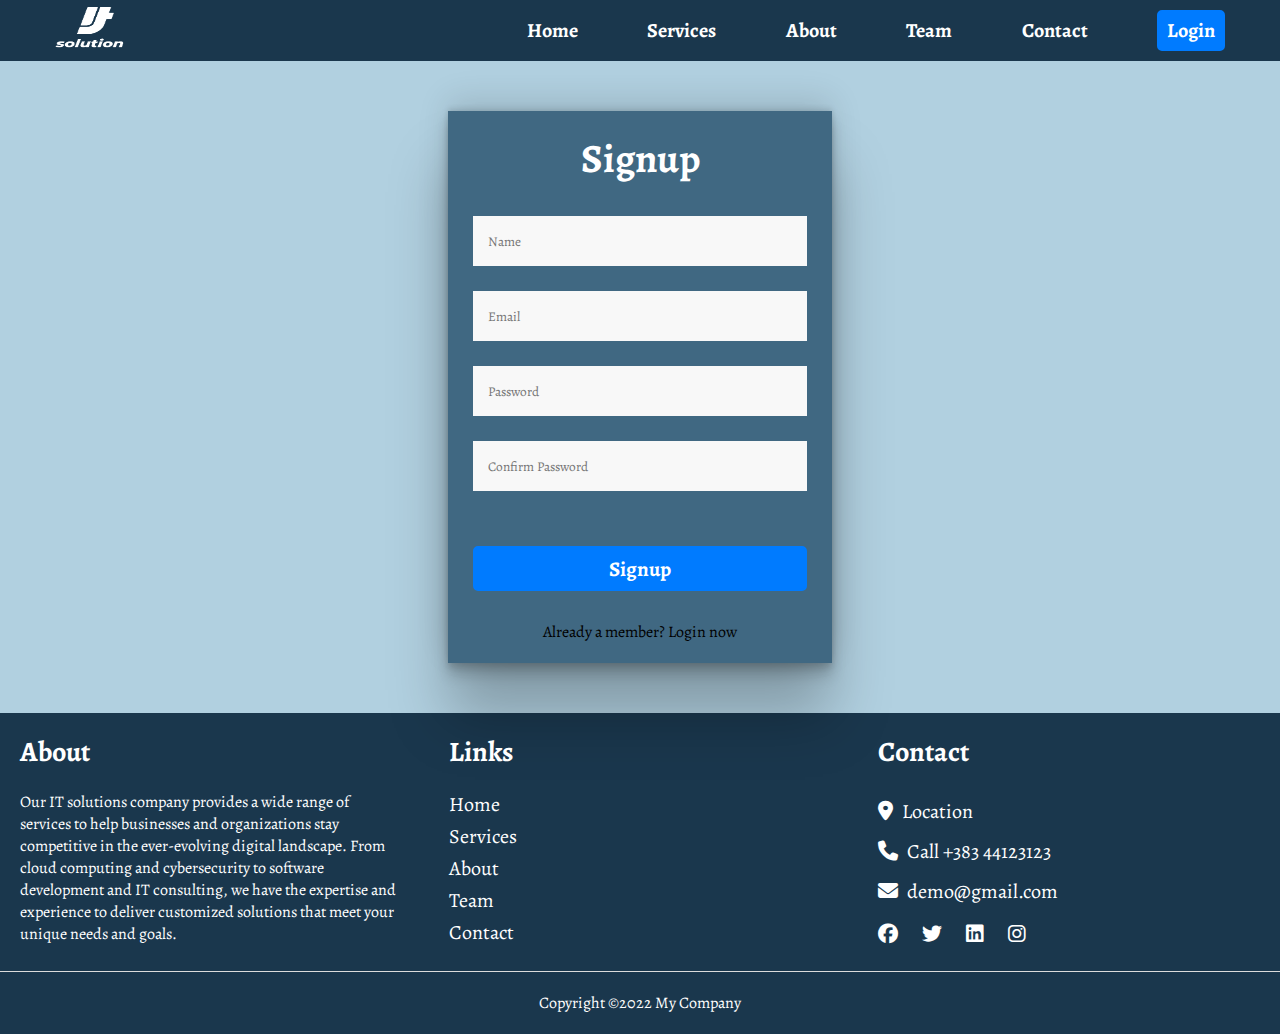
<file: html/signup.html>
<!DOCTYPE html>
<html lang="en">
  <head>
    <meta charset="UTF-8">
    <meta http-equiv="X-UA-Compatible" content="IE=edge">
    <meta name="viewport" content="width=device-width, initial-scale=1.0">
    <link rel="shortcut icon" type="x-icon" href="../img/logo1.png">
    <link rel="stylesheet" href="../css/login.css">
    <link rel="stylesheet" href="https://cdnjs.cloudflare.com/ajax/libs/font-awesome/6.2.1/css/all.min.css" />
    <link rel="preconnect" href="https://fonts.googleapis.com">
    <link rel="preconnect" href="https://fonts.gstatic.com" crossorigin>
    <link href="https://fonts.googleapis.com/css2?family=Alegreya:ital,wght@0,400;0,600;0,700;1,400&display=swap" rel="stylesheet">
    <title>IT SOLUTION</title>
  </head>
  <body>
    <!-- Start of navbar -->
    <div class="navbar">
      <div class="logo">
        <a href="../index.html">
          <img src="../img/logo.png" />
        </a>
      </div>
      <span class="toggle-button">
        <i class="fa fa-bars"></i>
      </span>
      <ul class="nav-links">
        <li>
          <a href="../index.html">Home</a>
        </li>
        <li>
          <a href="service.html">Services</a>
        </li>
        <li>
          <a href="about.html">About</a>
        </li>
        <li>
          <a href="team.html">Team</a>
        </li>
        <li>
          <a href="contact.html">Contact</a>
        </li>
        <li class="login">
          <a href="login.html">Login</a>
        </li>
      </ul>
    </div>
    <!-- End of navbar -->
    <!-- Start of signup section -->
    <div class="main">
      <div class="signup_container" id="signupForm">
        <div class="text">
          <h1>Signup</h1>
        </div>
        <form id="form">
          <div>
            <input type="text" id="name" value="" placeholder="Name" />
            <p id="nameError" class="errorMsg"></p>
          </div>
          <div>
            <input type="email" id="email" value="" placeholder="Email" />
            <p id="emailError" class="errorMsg"></p>
          </div>
          <div>
            <input type="password" id="password" value="" placeholder="Password" />
            <p id="passError" class="errorMsg"></p>
          </div>
          <div>
            <input type="password" id="confirmPass" placeholder="Confirm Password" />
            <p id="confirmError" class="errorMsg"></p>
          </div>
          <div class="btn_box">
            <button type="submit">Signup</button>
          </div>
          <div class="signup-link"> Already a member? <a href="login.html" id="login">Login now</a>
          </div>
        </form>
      </div>
    </div>
    <!-- End of signp section -->
    <!-- Start of footer -->
    <div class="footer">
      <div class="row">
        <div class="footer-item">
          <h3>About</h3>
          <p>Our IT solutions company provides a wide range of services to help businesses and organizations stay competitive in the ever-evolving digital landscape. From cloud computing and cybersecurity to software development and IT consulting, we have the expertise and experience to deliver customized solutions that meet your unique needs and goals.</p>
        </div>
        <div class="footer-item">
          <h3>Links</h3>
          <ul class="footer-links">
            <li>
              <a href="../index.html">Home</a>
            </li>
            <li>
              <a href="service.html">Services</a>
            </li>
            <li>
              <a href="about.html">About</a>
            </li>
            <li>
              <a href="team.html">Team</a>
            </li>
            <li>
              <a href="contact.html">Contact</a>
            </li>
          </ul>
        </div>
        <div class="footer-item">
          <h3>Contact</h3>
          <div class="contact_link_box">
            <a href="">
              <i class="fa-solid fa-location-dot"></i>
              <span> Location</span>
            </a>
            <a href="">
              <i class="fa fa-phone"></i>
              <span>Call +383 44123123</span>
            </a>
            <a href="">
              <i class="fa fa-envelope"></i>
              <span>demo@gmail.com</span>
            </a>
          </div>
          <div class="info_social">
            <a href="">
              <i class="fa-brands fa-facebook"></i>
            </a>
            <a href="">
              <i class="fa-brands fa-twitter"></i>
            </a>
            <a href="">
              <i class="fa-brands fa-linkedin"></i>
            </a>
            <a href="">
              <i class="fa-brands fa-instagram"></i>
            </a>
          </div>
        </div>
      </div>
    </div>
    <div class="copyright">
      <p>Copyright ©2022 My Company</p>
    </div>
    <!-- End of footer -->
  </body>
  <script src="../js/validation.js"></script>
</html>
</file>
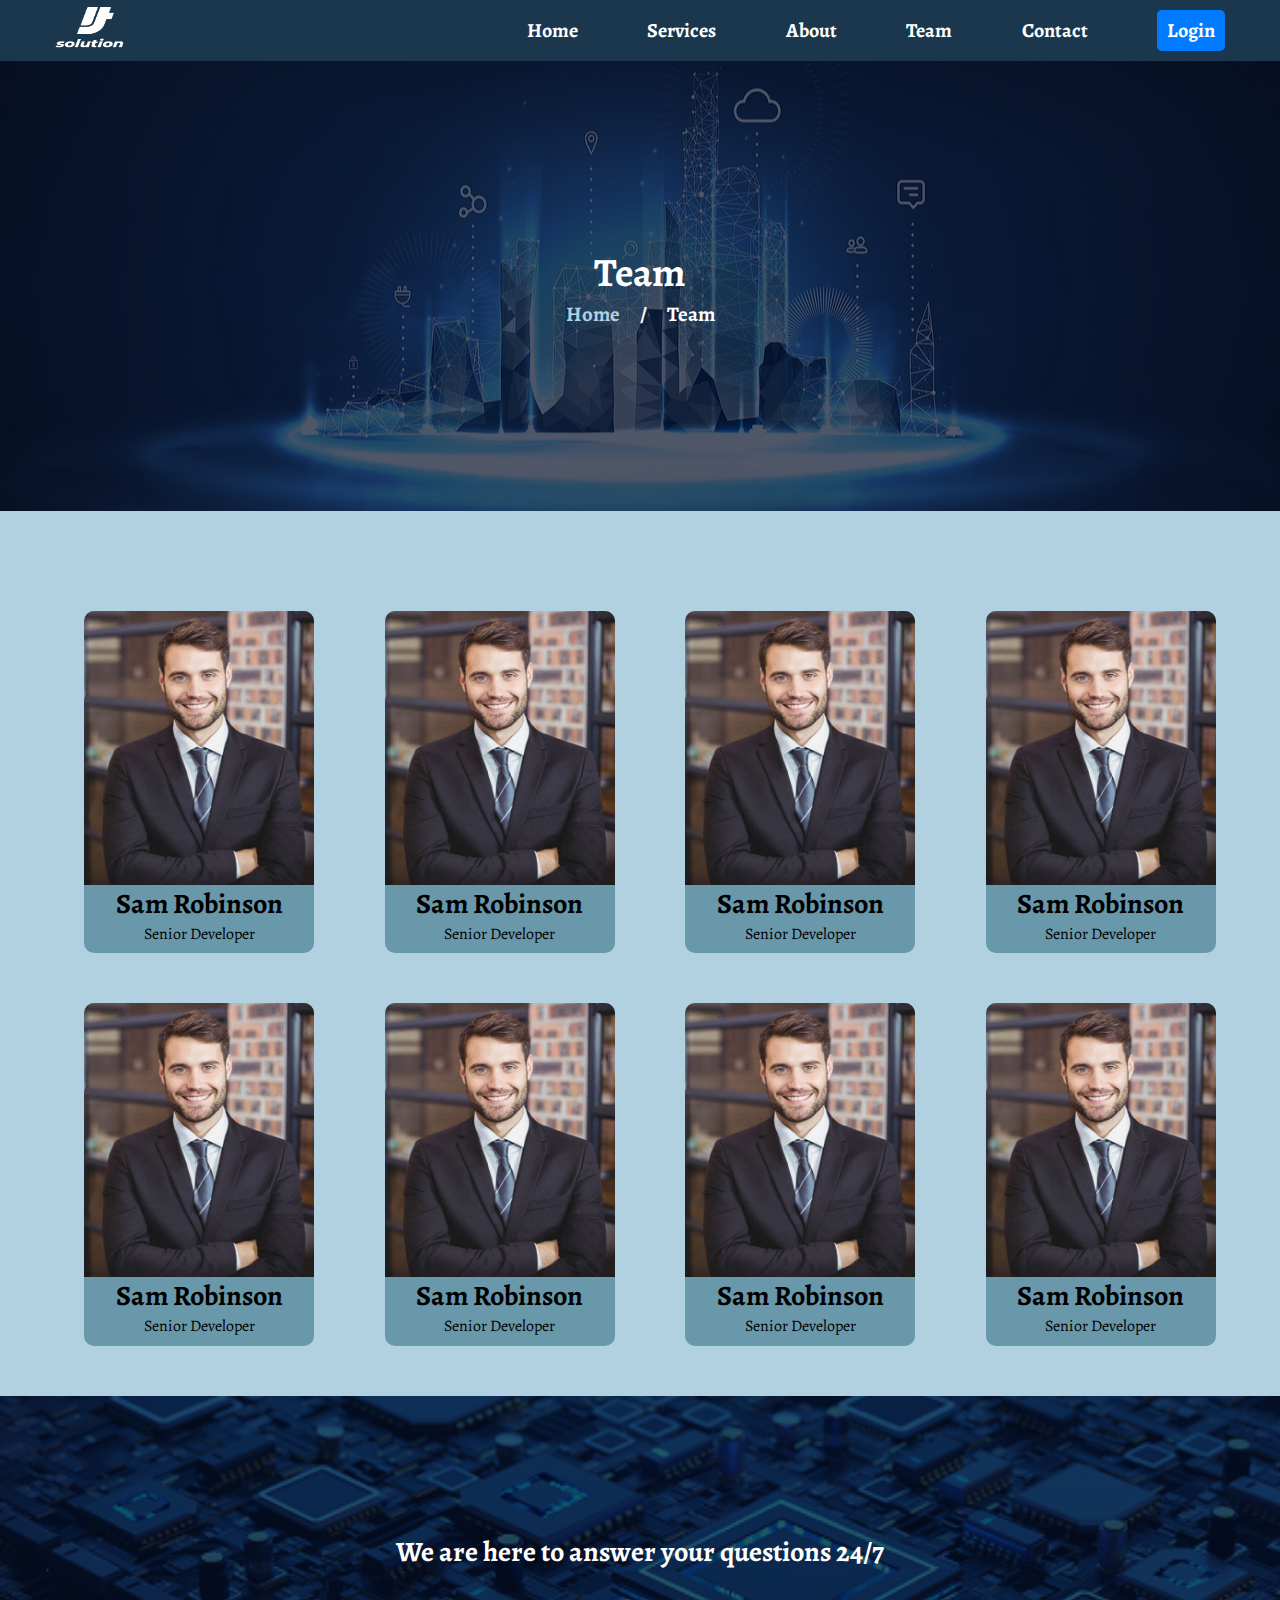
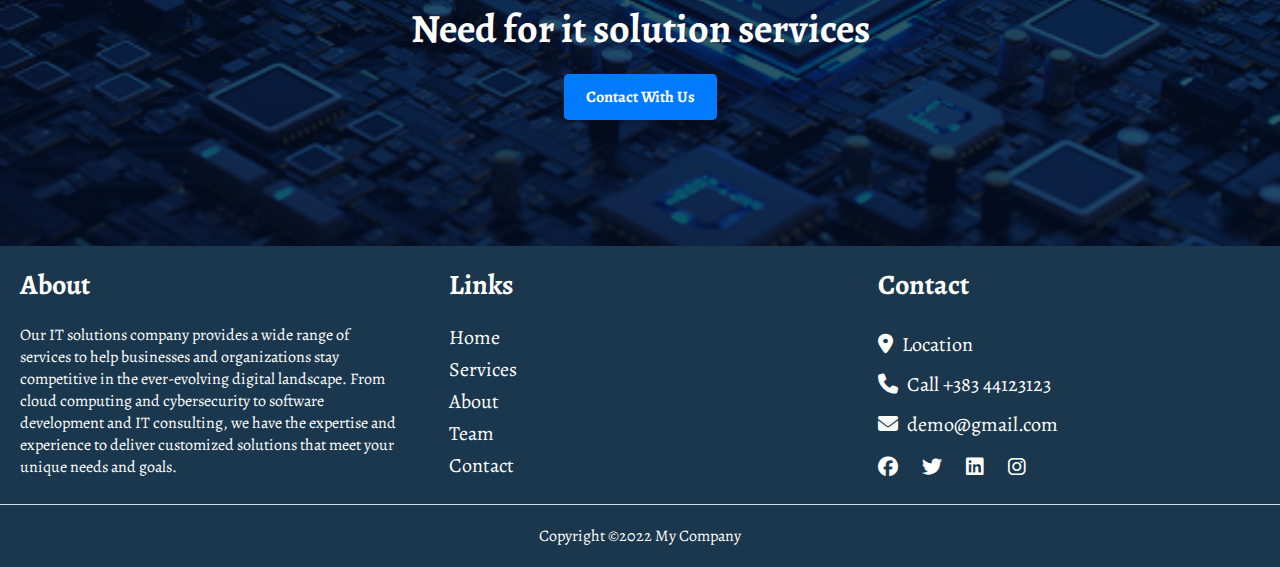
<file: html/team.html>
<!DOCTYPE html>
<html lang="en">
  <head>
    <meta charset="UTF-8" />
    <meta http-equiv="X-UA-Compatible" content="IE=edge" />
    <meta name="viewport" content="width=device-width, initial-scale=1.0" />
    <link rel="shortcut icon" type="x-icon" href="../img/logo1.png" />
    <link rel="stylesheet" href="../css/team.css" />
    <link
      rel="stylesheet"
      href="https://cdnjs.cloudflare.com/ajax/libs/font-awesome/6.2.1/css/all.min.css"
    />
    <link rel="preconnect" href="https://fonts.googleapis.com" />
    <link rel="preconnect" href="https://fonts.gstatic.com" crossorigin />
    <link
      href="https://fonts.googleapis.com/css2?family=Alegreya:ital,wght@0,400;0,600;0,700;1,400&display=swap"
      rel="stylesheet"
    />
    <title>IT SOLUTION</title>
  </head>
  <body>
    <a class="toTopBtn" id="myBtn"><i class="fa-solid fa-chevron-up"></i></a>
    <!-- Start of navbar -->
    <div class="navbar">
      <div class="logo">
        <a href="../index.html">
          <img src="../img/logo.png" />
        </a>
      </div>
      <span class="toggle-button">
        <i class="fa fa-bars"></i>
      </span>
      <ul class="nav-links">
        <li>
          <a href="../index.html">Home</a>
        </li>
        <li>
          <a href="service.html">Services</a>
        </li>
        <li>
          <a href="about.html">About</a>
        </li>
        <li>
          <a href="team.html">Team</a>
        </li>
        <li>
          <a href="contact.html">Contact</a>
        </li>
        <li class="login">
          <a href="login.html">Login</a>
        </li>
      </ul>
    </div>
    <!-- End of navbar -->
    <!-- Start of page header -->
    <div class="page-header">
      <h1>Team</h1>
      <div class="page-text">
        <h4>
          <a href="../index.html">Home</a>
        </h4>
        <h4>/</h4>
        <h4>Team</h4>
      </div>
    </div>
    <!-- End of page header -->
    <!-- Start of our team section -->
    <section class="team">
      <div class="container">
        <div class="row">
          <div class="team-card">
            <div class="image">
              <img src="../img/team1.jpg" alt="" />
              <div class="social">
                <a href="">
                  <i class="fa-brands fa-facebook"></i>
                </a>
                <a href="">
                  <i class="fa-brands fa-twitter"></i>
                </a>
                <a href="">
                  <i class="fa-brands fa-linkedin"></i>
                </a>
                <a href="">
                  <i class="fa-brands fa-instagram"></i>
                </a>
              </div>
            </div>
            <div class="team-text">
              <h3>Sam Robinson</h3>
              <p>Senior Developer</p>
            </div>
          </div>
          <div class="team-card">
            <div class="image">
              <img src="../img/team1.jpg" alt="" />
              <div class="social">
                <a href="">
                  <i class="fa-brands fa-facebook"></i>
                </a>
                <a href="">
                  <i class="fa-brands fa-twitter"></i>
                </a>
                <a href="">
                  <i class="fa-brands fa-linkedin"></i>
                </a>
                <a href="">
                  <i class="fa-brands fa-instagram"></i>
                </a>
              </div>
            </div>
            <div class="team-text">
              <h3>Sam Robinson</h3>
              <p>Senior Developer</p>
            </div>
          </div>
          <div class="team-card">
            <div class="image">
              <img src="../img/team1.jpg" alt="" />
              <div class="social">
                <a href="">
                  <i class="fa-brands fa-facebook"></i>
                </a>
                <a href="">
                  <i class="fa-brands fa-twitter"></i>
                </a>
                <a href="">
                  <i class="fa-brands fa-linkedin"></i>
                </a>
                <a href="">
                  <i class="fa-brands fa-instagram"></i>
                </a>
              </div>
            </div>
            <div class="team-text">
              <h3>Sam Robinson</h3>
              <p>Senior Developer</p>
            </div>
          </div>
          <div class="team-card">
            <div class="image">
              <img src="../img/team1.jpg" alt="" />
              <div class="social">
                <a href="">
                  <i class="fa-brands fa-facebook"></i>
                </a>
                <a href="">
                  <i class="fa-brands fa-twitter"></i>
                </a>
                <a href="">
                  <i class="fa-brands fa-linkedin"></i>
                </a>
                <a href="">
                  <i class="fa-brands fa-instagram"></i>
                </a>
              </div>
            </div>
            <div class="team-text">
              <h3>Sam Robinson</h3>
              <p>Senior Developer</p>
            </div>
          </div>
          <div class="team-card">
            <div class="image">
              <img src="../img/team1.jpg" alt="" />
              <div class="social">
                <a href="">
                  <i class="fa-brands fa-facebook"></i>
                </a>
                <a href="">
                  <i class="fa-brands fa-twitter"></i>
                </a>
                <a href="">
                  <i class="fa-brands fa-linkedin"></i>
                </a>
                <a href="">
                  <i class="fa-brands fa-instagram"></i>
                </a>
              </div>
            </div>
            <div class="team-text">
              <h3>Sam Robinson</h3>
              <p>Senior Developer</p>
            </div>
          </div>
          <div class="team-card">
            <div class="image">
              <img src="../img/team1.jpg" alt="" />
              <div class="social">
                <a href="">
                  <i class="fa-brands fa-facebook"></i>
                </a>
                <a href="">
                  <i class="fa-brands fa-twitter"></i>
                </a>
                <a href="">
                  <i class="fa-brands fa-linkedin"></i>
                </a>
                <a href="">
                  <i class="fa-brands fa-instagram"></i>
                </a>
              </div>
            </div>
            <div class="team-text">
              <h3>Sam Robinson</h3>
              <p>Senior Developer</p>
            </div>
          </div>
          <div class="team-card">
            <div class="image">
              <img src="../img/team1.jpg" alt="" />
              <div class="social">
                <a href="">
                  <i class="fa-brands fa-facebook"></i>
                </a>
                <a href="">
                  <i class="fa-brands fa-twitter"></i>
                </a>
                <a href="">
                  <i class="fa-brands fa-linkedin"></i>
                </a>
                <a href="">
                  <i class="fa-brands fa-instagram"></i>
                </a>
              </div>
            </div>
            <div class="team-text">
              <h3>Sam Robinson</h3>
              <p>Senior Developer</p>
            </div>
          </div>
          <div class="team-card">
            <div class="image">
              <img src="../img/team1.jpg" alt="" />
              <div class="social">
                <a href="">
                  <i class="fa-brands fa-facebook"></i>
                </a>
                <a href="">
                  <i class="fa-brands fa-twitter"></i>
                </a>
                <a href="">
                  <i class="fa-brands fa-linkedin"></i>
                </a>
                <a href="">
                  <i class="fa-brands fa-instagram"></i>
                </a>
              </div>
            </div>
            <div class="team-text">
              <h3>Sam Robinson</h3>
              <p>Senior Developer</p>
            </div>
          </div>
        </div>
      </div>
    </section>
    <!-- End of our team section -->
    <!-- Start of contact with us section -->
    <section class="contact">
      <div class="contact-text">
        <h3>We are here to answer your questions 24/7</h3>
        <h1>Need for it solution services</h1>
        <a class="btn" href="contact.html">Contact With Us</a>
      </div>
    </section>
    <!-- End of contact with us section -->
    <!-- Start of footer -->
    <div class="footer">
      <div class="row">
        <div class="footer-item">
          <h3>About</h3>
          <p>
            Our IT solutions company provides a wide range of services to help
            businesses and organizations stay competitive in the ever-evolving
            digital landscape. From cloud computing and cybersecurity to
            software development and IT consulting, we have the expertise and
            experience to deliver customized solutions that meet your unique
            needs and goals.
          </p>
        </div>
        <div class="footer-item">
          <h3>Links</h3>
          <ul class="footer-links">
            <li>
              <a href="../index.html">Home</a>
            </li>
            <li>
              <a href="service.html">Services</a>
            </li>
            <li>
              <a href="about.html">About</a>
            </li>
            <li>
              <a href="team.html">Team</a>
            </li>
            <li>
              <a href="contact.html">Contact</a>
            </li>
          </ul>
        </div>
        <div class="footer-item">
          <h3>Contact</h3>
          <div class="contact_link_box">
            <a href="">
              <i class="fa-solid fa-location-dot"></i>
              <span> Location</span>
            </a>
            <a href="">
              <i class="fa fa-phone"></i>
              <span>Call +383 44123123</span>
            </a>
            <a href="">
              <i class="fa fa-envelope"></i>
              <span>demo@gmail.com</span>
            </a>
          </div>
          <div class="info_social">
            <a href="">
              <i class="fa-brands fa-facebook"></i>
            </a>
            <a href="">
              <i class="fa-brands fa-twitter"></i>
            </a>
            <a href="">
              <i class="fa-brands fa-linkedin"></i>
            </a>
            <a href="">
              <i class="fa-brands fa-instagram"></i>
            </a>
          </div>
        </div>
      </div>
    </div>
    <div class="copyright">
      <p>Copyright ©2022 My Company</p>
    </div>
    <!-- End of footer -->
  </body>
  <script src="../js/main.js"></script>
</html>
</file>
<file: style.css>
* {
  margin: 0;
  padding: 0;
  box-sizing: border-box;
  text-decoration: none;
  list-style: none;
  font-family: "Alegreya", serif;
}
html {
  scroll-behavior: smooth;
}
body {
  font-family: "Alegreya", serif;
}
p {
  font-size: 1rem;
}
h1 {
  font-size: 2.5rem;
}
h2 {
  font-size: 2rem;
}
h3 {
  font-size: 1.75rem;
}
h4 {
  font-size: 1.3rem;
}

/* Start of main things */
.heading {
  text-align: center;
  text-transform: uppercase;
  color: white;
  padding: 50px 0;
  margin-bottom: 20px;
}
.container {
  width: 90%;
  margin: 0px auto;
}
.row {
  display: flex;
  flex-wrap: wrap;
  justify-content: space-between;
}

/* End of main things */

/* Start of to top button */
.toTopBtn {
  display: none;
  position: fixed;
  bottom: 20px;
  right: 15px;
  z-index: 99;
  background-color: #007bff;
  color: white;
  cursor: pointer;
  padding: 10px;
  border-radius: 5px;
}
.toTopBtn i{
  font-size: 1.5rem;
}
/* End of to top button */

/* Start of navbar  */
.navbar {
  display: flex;
  align-items: center;
  justify-content: space-between;
  background-color: #1a374d;
  position: sticky;
  top: 0px;
  z-index: 5;
}
.logo img {
  width: 85px;
  height: 55px;
  cursor: pointer;
  margin-left: 50px;
}
.nav-links {
  display: flex;
  justify-content: space-around;
  align-items: center;
  width: 60%;
  margin-right: 20px;
}
.nav-links a {
  text-decoration: none;
  color: white;
  font-size: 1.25rem;
  font-weight: bold;
  transition-duration: 0.4s;
}
.nav-links a:hover {
  color: #b1d0e0;
}
.login {
  border-radius: 5px;
  padding: 5px 8px;
  background-color: #007bff;
  border: 2px solid #007bff;
  transition-duration: 0.4s;
}
.login:hover {
  background-color: transparent;
}
.login a {
  color: white;
}
.login a:hover {
  color: white;
}
.toggle-button {
  position: absolute;
  top: 15px;
  right: 16px;
  display: none;
}
.toggle-button i {
  color: white;
  font-size: 1.8rem;
}

@media screen and (max-width: 900px) {
  .toggle-button {
    display: block;
  }
  .nav-links {
    width: 100%;
    position: absolute;
    top: 100%;
    left: 0;
    right: 0;
    padding: 20px;
    background-color: #6998ab;
    display: none;
    flex-direction: column;
    text-align: center;
  }
  .nav-links li {
    margin-bottom: 30px;
  }
  .nav-links a {
    font-size: 2rem;
  }
  .active {
    display: flex;
  }
}

/* End of navbar  */

/* Start of hero section  */
.hero {
  width: 100%;
  height: 100vh;
  background: linear-gradient(rgba(4, 15, 40, 0.7), rgba(4, 15, 40, 0.7)),
    url(img/hero.jpg) center no-repeat;
  background-size: cover;
  display: flex;
  align-items: center;
  justify-content: center;
}

.hero-text-container {
  text-align: center;
  color: white;
}
.hero-text-container h1 {
  font-size: 3rem;
  margin-bottom: 20px;
}
.hero-text-container p {
  font-size: 1.25rem;
  margin-bottom: 30px;
}
.hero-text-container .btn {
  background-color: #007bff;
  color: white;
  font-weight: bold;
  padding: 10px 20px;
  border-radius: 5px;
  border: 2px solid #007bff;
  transition-duration: 0.4s;
  cursor: pointer;
}
.hero-text-container .btn:hover {
  background-color: transparent;
}

/* End of hero section  */

/* Start of about section */
.about {
  background-color: #b1d0e0;
}
.image {
  width: 45%;
  margin-bottom: 50px;
}
.image img {
  width: 100%;
  border-radius: 10px;
  box-shadow: rgba(0, 0, 0, 0.25) 0px 54px 55px,
    rgba(0, 0, 0, 0.12) 0px -12px 30px, rgba(0, 0, 0, 0.12) 0px 4px 6px,
    rgba(0, 0, 0, 0.17) 0px 12px 13px, rgba(0, 0, 0, 0.09) 0px -3px 5px;
}
.content {
  width: 45%;
  margin-bottom: 50px;
  color: #1a374d;
  text-align: center;
}
.about .content p {
  margin-top: 50px;
}
@media screen and (max-width: 900px) {
  .image {
    width: 100%;
  }
  .content {
    width: 100%;
    order: 1;
  }
}
/* End of about section */

/* Start of service section */

.service {
  background-color: #6998ab;
}
.service-text {
  text-align: center;
  color: #1a374d;
  margin-bottom: 100px;
}
.card {
  width: 20%;
  background-color: #fff;
  margin-bottom: 50px;
  padding: 50px 10px;
  border-radius: 10px;
  transition: 0.3s ease;
}
.card:hover {
  transform: translateY(-10px);
}
.card-text {
  text-align: center;
  color: #1a374d;
}
.card-text i {
  font-size: 3rem;
  margin-bottom: 20px;
}

@media screen and (max-width: 1000px) {
  .card {
    width: 40%;
  }
}

@media screen and (max-width: 620px) {
  .heading {
    padding: 20px;
    font-size: 30px;
  }
  .card {
    width: 80%;
  }
}

/* End of service section */

/* Start of why us section */
.whyus {
  background-color: #b1d0e0;
  text-align: center;
}
.contentWrap {
  width: 100%;
  text-align: start;
}
.contentWrap h3 {
  margin-top: 30px;
}
.contentWrap p {
  font-size: 1.2rem;
}
/* End of why us section */

/* Start of counter section */
.counter {
  background: url(img/hero.jpg);
  background-repeat: no-repeat;
  background-size: cover;
  background-position: center;
  background-attachment: fixed;
}

.single-counter {
  text-align: center;
  color: white;
  border-radius: 10px;
  width: 20%;
  background-color: #406882;
  padding: 40px 0;
  margin: 100px 0;
}

@media screen and (max-width: 1000px) {
  .single-counter {
    width: 40%;
    margin: 50px 0;
  }
}

@media screen and (max-width: 620px) {
  .single-counter {
    width: 80%;
    margin: 25px 0;
  }
  .row {
    justify-content: center;
  }
}
/* End of counter section */

/* Start of contact with us section */
.contact {
  width: 100%;
  height: 50vh;
  background: linear-gradient(rgba(4, 15, 40, 0.7), rgba(4, 15, 40, 0.7)),
    url(img/about.jpg) center no-repeat;
  background-size: cover;
  display: flex;
  align-items: center;
  justify-content: center;
}
.contact-text {
  text-align: center;
  color: white;
}
.contact-text h1 {
  margin: 30px 0;
}
.contact-text p {
  font-size: 24px;
  margin-bottom: 20px;
}
.contact-text .btn {
  background-color: #007bff;
  color: white;
  font-weight: bold;
  padding: 10px 20px;
  border-radius: 5px;
  cursor: pointer;
  border: 2px solid #007bff;
  transition-duration: 0.4s;
}
.contact-text .btn:hover {
  background-color: transparent;
}
/* End of contact with us section */

/* Start of footer  */

.footer {
  background-color: #1a374d;
}
.footer-item {
  width: 33%;
  padding: 20px;
}
.footer-item h3 {
  color: white;
  font-weight: bold;
  margin-bottom: 20px;
}
.footer-item p {
  color: white;
}
.footer-links a {
  color: white;
  font-size: 1.25rem;
}
.footer-links li {
  margin: 5px 0px 5px 0;
}

.contact_link_box {
  display: flex;
  flex-direction: column;
}
.contact_link_box a {
  color: white;
  margin: 5px 0px 5px 0;
  font-size: 20px;
}
.contact_link_box a i {
  margin: 5px 5px 5px 0;
  font-size: 1.25rem;
}
.info_social {
  margin-top: 10px;
}
.info_social a {
  color: white;
  margin-right: 20px;
  font-size: 1.25rem;
}
.copyright {
  padding: 20px;
  background-color: #1a374d;
  color: white;
  text-align: center;
  border-top: 1px solid gainsboro;
}

@media screen and (max-width: 700px) {
  .footer-item {
    width: 100%;
    text-align: center;
  }
}

/* End of footer  */
</file>
<file: css/about.css>
* {
  margin: 0;
  padding: 0;
  box-sizing: border-box;
  text-decoration: none;
  list-style: none;
}
html {
  scroll-behavior: smooth;
}
body {
  font-family: "Alegreya", serif;
}
p {
  font-size: 1rem;
}
h1 {
  font-size: 2.5rem;
}
h2 {
  font-size: 2rem;
}
h3 {
  font-size: 1.75rem;
}
h4 {
  font-size: 1.3rem;
}

/* Start of main things */
.heading {
  text-align: center;
  text-transform: uppercase;
  color: white;
  padding: 50px 0;
  margin-bottom: 20px;
}
.container {
  width: 90%;
  margin: 0px auto;
}
.row {
  display: flex;
  flex-wrap: wrap;
  justify-content: space-between;
}

/* End of main things */

/* Start of to top button */
.toTopBtn {
  display: none;
  position: fixed;
  bottom: 20px;
  right: 15px;
  z-index: 99;
  background-color: #007bff;
  color: white;
  cursor: pointer;
  padding: 10px;
  border-radius: 5px;
}
.toTopBtn i{
  font-size: 1.5rem;
}
/* End of to top button */

/* Start of navbar  */
.navbar {
  display: flex;
  align-items: center;
  justify-content: space-between;
  background-color: #1a374d;
  position: sticky;
  top: 0px;
  z-index: 2;
}
.logo img {
  width: 85px;
  height: 55px;
  cursor: pointer;
  margin-left: 50px;
}
.nav-links {
  display: flex;
  justify-content: space-around;
  align-items: center;
  width: 60%;
  margin-right: 20px;
}
.nav-links a {
  text-decoration: none;
  color: white;
  font-size: 1.25rem;
  font-weight: bold;
  transition-duration: 0.4s;
}
.nav-links a:hover {
  color: #b1d0e0;
}
.login {
  border-radius: 5px;
  padding: 5px 8px;
  background-color: #007bff;
  border: 2px solid #007bff;
  transition-duration: 0.4s;
}
.login:hover {
  background-color: transparent;
}
.login a {
  color: white;
}
.login a:hover {
  color: white;
}
.toggle-button {
  position: absolute;
  top: 15px;
  right: 16px;
  display: none;
}
.toggle-button i {
  color: white;
  font-size: 1.8rem;
}

@media screen and (max-width: 900px) {
  .toggle-button {
    display: block;
  }
  .nav-links {
    width: 100%;
    position: absolute;
    top: 100%;
    left: 0;
    right: 0;
    padding: 20px;
    background-color: #6998ab;
    display: none;
    flex-direction: column;
    text-align: center;
  }
  .nav-links li {
    margin-bottom: 30px;
  }

  .nav-links a {
    font-size: 2rem;
  }
  .active {
    display: flex;
  }
}

/* End of navbar  */

/* Start of page header */
.page-header {
  color: white;
  height: 50vh;
  display: flex;
  flex-direction: column;
  align-items: center;
  justify-content: center;
  background: linear-gradient(rgba(4, 15, 40, 0.7), rgba(4, 15, 40, 0.7)),
    url(../img/hero.jpg) center no-repeat;
  background-size: cover;
}
.page-text {
  display: flex;
}
.page-text h4 {
  padding: 0 10px;
  color: white;
}
.page-text h4 a {
  color: #b1d0e0;
}
/* End of page header */

/* ================ */
.service {
  background: url(../img/img5.jpg);
  background-repeat: no-repeat;
  background-size: cover;
  background-position: center;
  background-attachment: fixed;
}
.card {
  width: 20%;
  position: relative;
  background-color: #6998ab;
  margin-top: 50px;
  margin-bottom: 50px;
  margin-left: 20px;
  padding: 50px 10px;
  border-radius: 10px;
  transition: 0.3s ease;
}
.card-text {
  text-align: center;
}
.card-text i {
  font-size: 3rem;
  margin-bottom: 20px;
}
.card-hide {
  position: absolute;
  background: #007bff;
  color: white;
  padding: 50px 10px;
  border-radius: 10px;
  width: 100%;
  height: 100%;
  top: 0;
  left: 0;
  text-align: center;
  display: none;
}
.card-hide p {
  font-size: 1.3rem;
  margin-top: 15px;
}
.card:hover {
  transform: translateY(-10px);
}
.card:hover .card-hide {
  display: block;
}
@media screen and (max-width: 1000px) {
  .card {
    width: 40%;
  }
}

@media screen and (max-width: 620px) {
  .card {
    width: 80%;
  }
}
/* ================ */

/* Start of about section */
.about {
  background-color: #b1d0e0;
}
.image {
  width: 45%;
  margin-bottom: 50px;
}
.image img {
  width: 100%;
  border-radius: 10px;
  box-shadow: rgba(0, 0, 0, 0.25) 0px 54px 55px,
    rgba(0, 0, 0, 0.12) 0px -12px 30px, rgba(0, 0, 0, 0.12) 0px 4px 6px,
    rgba(0, 0, 0, 0.17) 0px 12px 13px, rgba(0, 0, 0, 0.09) 0px -3px 5px;
}
.content {
  width: 45%;
  margin-bottom: 50px;
  color: #1a374d;
  text-align: center;
}
.about .content p {
  margin-top: 50px;
}
@media screen and (max-width: 900px) {
  .image {
    width: 100%;
  }
  .content {
    width: 100%;
    order: 1;
  }
}
/* End of about section */

/*Start of about delivering section*/
.about_delivering {
  background-color: #b1d0e0;
}
.half1 {
  width: 45%;
}
.half2 {
  width: 45%;
}
.list_item {
  margin-bottom: 30px;
  color: #1a374d;
}
.list_item p {
  margin-top: 20px;
  padding-left: 30px;
}
.list_item h3::before {
  content: "\2713";
  padding-right: 10px;
}

@media screen and (max-width: 1000px) {
  .half1 {
    width: 80%;
  }
  .half2 {
    width: 80%;
  }
}
/*End of about delivering section*/

/* Start of features section */
.features {
  background-color: aliceblue;
}
.feature_text {
  text-align: center;
  color: #6998ab;
  padding: 20px 0;
}
.features h1 {
  text-align: center;
  color: #1a374d;
  margin-bottom: 50px;
}
.process {
  width: 30%;
  margin-bottom: 150px;
  text-align: center;
}
.process h4 {
  background: #0c5adb;
  color: #fff;
  width: 60px;
  height: 60px;
  line-height: 50px;
  border-radius: 50%;
  border: 3px solid #093f99;
  display: inline-block;
}
.process h3 {
  color: #1a374d;
}
.process p {
  color: #1a374d;
}
@media screen and (max-width: 720px) {
  .process {
    width: 80%;
    margin-bottom: 50px;
  }
  .row {
    justify-content: center;
  }
}

/* End of features section */

/* Start of contact with us section */
.contact {
  width: 100%;
  height: 50vh;
  background: linear-gradient(rgba(4, 15, 40, 0.7), rgba(4, 15, 40, 0.7)),
    url(../img/about.jpg) center no-repeat;
  background-size: cover;
  display: flex;
  align-items: center;
  justify-content: center;
}
.contact-text {
  text-align: center;
  color: white;
}
.contact-text h1 {
  margin: 30px 0;
}
.contact-text p {
  font-size: 24px;
  margin-bottom: 20px;
}
.contact-text .btn {
  background-color: #007bff;
  color: white;
  font-weight: bold;
  padding: 10px 20px;
  border-radius: 5px;
  cursor: pointer;
  border: 2px solid #007bff;
  transition-duration: 0.4s;
}
.contact-text .btn:hover {
  background-color: transparent;
}
/* End of contact with us section */

/* Start of footer  */

.footer {
  background-color: #1a374d;
}
.footer-item {
  width: 33%;
  padding: 20px;
}
.footer-item h3 {
  color: white;
  font-weight: bold;
  margin-bottom: 20px;
}
.footer-item p {
  color: white;
}
.footer-links a {
  color: white;
  font-size: 1.25rem;
}
.footer-links li {
  margin: 5px 0px 5px 0;
}
.contact_link_box {
  display: flex;
  flex-direction: column;
}
.contact_link_box a {
  color: white;
  margin: 5px 0px 5px 0;
  font-size: 20px;
}
.contact_link_box a i {
  margin: 5px 5px 5px 0;
  font-size: 1.25rem;
}
.info_social {
  margin-top: 10px;
}
.info_social a {
  color: white;
  margin-right: 20px;
  font-size: 1.25rem;
}
.copyright {
  padding: 20px;
  background-color: #1a374d;
  color: white;
  text-align: center;
  border-top: 1px solid gainsboro;
}
@media screen and (max-width: 700px) {
  .footer-item {
    width: 100%;
    text-align: center;
  }
}

/* End of footer  */
</file>
<file: css/contact.css>
* {
  margin: 0;
  padding: 0;
  box-sizing: border-box;
  text-decoration: none;
  list-style: none;
  font-family: "Alegreya", serif;
}
html {
  scroll-behavior: smooth;
}
body {
  font-family: "Alegreya", serif;
}
p {
  font-size: 1rem;
}
h1 {
  font-size: 2.5rem;
}
h2 {
  font-size: 2rem;
}
h3 {
  font-size: 1.75rem;
}
h4 {
  font-size: 1.3rem;
}

/* Start of main things */
.heading {
  text-align: center;
  text-transform: uppercase;
  color: white;
  padding: 50px 0;
  margin-bottom: 20px;
}
.container {
  width: 90%;
  margin: 0px auto;
}
.row {
  display: flex;
  flex-wrap: wrap;
  justify-content: space-between;
}

/* End of main things */

/* Start of to top button */
.toTopBtn {
  display: none;
  position: fixed;
  bottom: 20px;
  right: 15px;
  z-index: 99;
  background-color: #007bff;
  color: white;
  cursor: pointer;
  padding: 10px;
  border-radius: 5px;
}
.toTopBtn i{
  font-size: 1.5rem;
}
/* End of to top button */

/* Start of navbar  */
.navbar {
  display: flex;
  align-items: center;
  justify-content: space-between;
  background-color: #1a374d;
  position: sticky;
  top: 0px;
}
.logo img {
  width: 85px;
  height: 55px;
  cursor: pointer;
  margin-left: 50px;
}
.nav-links {
  display: flex;
  justify-content: space-around;
  align-items: center;
  width: 60%;
  margin-right: 20px;
}
.nav-links a {
  text-decoration: none;
  color: white;
  font-size: 1.25rem;
  font-weight: bold;
  transition-duration: 0.4s;
}
.nav-links a:hover {
  color: #b1d0e0;
}
.login {
  border-radius: 5px;
  padding: 5px 8px;
  background-color: #007bff;
  border: 2px solid #007bff;
  transition-duration: 0.4s;
}
.login:hover {
  background-color: transparent;
}
.login a {
  color: white;
}
.login a:hover {
  color: white;
}
.toggle-button {
  position: absolute;
  top: 15px;
  right: 16px;
  display: none;
}
.toggle-button i {
  color: white;
  font-size: 1.8rem;
}

@media screen and (max-width: 900px) {
  .toggle-button {
    display: block;
  }
  .nav-links {
    width: 100%;
    position: absolute;
    top: 100%;
    left: 0;
    right: 0;
    padding: 20px;
    background-color: #6998ab;
    display: none;
    flex-direction: column;
    text-align: center;
  }
  .nav-links li {
    margin-bottom: 30px;
  }

  .nav-links a {
    font-size: 2rem;
  }
  .active {
    display: flex;
  }
}
/* End of navbar  */

/* Start of page header */
.page-header {
  color: white;
  height: 50vh;
  display: flex;
  flex-direction: column;
  align-items: center;
  justify-content: center;
  background: linear-gradient(rgba(4, 15, 40, 0.7), rgba(4, 15, 40, 0.7)),
    url(../img/hero.jpg) center no-repeat;
  background-size: cover;
}
.page-text {
  display: flex;
}
.page-text h4 {
  padding: 0 10px;
  color: white;
}
.page-text h4 a {
  color: #b1d0e0;
}
/* End of page header */

/* Start of info section */
.info {
  background-color: #b1d0e0;
}
.single-info {
  text-align: center;
  color: white;
  border-radius: 10px;
  width: 20%;
  background-color: #406882;
  padding: 30px 0;
  margin: 100px 0;
  box-shadow: rgba(0, 0, 0, 0.25) 0px 54px 55px,
    rgba(0, 0, 0, 0.12) 0px -12px 30px, rgba(0, 0, 0, 0.12) 0px 4px 6px,
    rgba(0, 0, 0, 0.17) 0px 12px 13px, rgba(0, 0, 0, 0.09) 0px -3px 5px;
}
.single-info i {
  font-size: 2rem;
}
.single-info h3 {
  margin-bottom: 20px;
}

@media screen and (max-width: 1000px) {
  .single-info {
    width: 40%;
    margin: 50px 0;
  }
}

@media screen and (max-width: 620px) {
  .single-info {
    width: 80%;
    margin: 25px 0;
  }
  .row {
    justify-content: center;
  }
}
/* End of info section */

/* Start of contact form section */
.main {
  height: 100vh;
  width: 100%;
  display: flex;
  justify-content: center;
  align-items: center;
}
.form_container {
  width: 50%;
  background-color: #406882;
  padding: 45px 25px;
  box-shadow: rgba(0, 0, 0, 0.25) 0px 54px 55px,
    rgba(0, 0, 0, 0.12) 0px -12px 30px, rgba(0, 0, 0, 0.12) 0px 4px 6px,
    rgba(0, 0, 0, 0.17) 0px 12px 13px, rgba(0, 0, 0, 0.09) 0px -3px 5px;
}

.form_container input {
  width: 100%;
  border: none;
  height: 50px;
  margin-bottom: 25px;
  padding-left: 15px;
  outline: none;
  color: #101010;
  background-color: #f8f8f8;
}
.form_container textarea {
  width: 100%;
  padding-left: 15px;
  padding-top: 15px;
}
.btn_box button {
  width: 20%;
  height: 45px;
  border-radius: 5px;
  font-size: 1.3rem;
  font-weight: bold;
  color: white;
  background-color: #007bff;
  border: 2px solid #007bff;
  cursor: pointer;
  transition-duration: 0.4s;
}
.btn_box button:hover {
  background-color: transparent;
}
@media screen and (max-width: 1000px) {
  .form_container {
    width: 70%;
  }
}
@media screen and (max-width: 620px) {
  .form_container {
    width: 90%;
  }
}
/* End of contact form section */

.map iframe {
  width: 100%;
}

/* Start of footer  */

.footer {
  background-color: #1a374d;
}
.footer-item {
  width: 33%;
  padding: 20px;
}
.footer-item h3 {
  color: white;
  font-weight: bold;
  margin-bottom: 20px;
}
.footer-item p {
  color: white;
}
.footer-links a {
  color: white;
  font-size: 1.25rem;
}
.footer-links li {
  margin: 5px 0px 5px 0;
}
.contact_link_box {
  display: flex;
  flex-direction: column;
}
.contact_link_box a {
  color: white;
  margin: 5px 0px 5px 0;
  font-size: 20px;
}
.contact_link_box a i {
  margin: 5px 5px 5px 0;
  font-size: 1.25rem;
}
.info_social {
  margin-top: 10px;
}
.info_social a {
  color: white;
  margin-right: 20px;
  font-size: 1.25rem;
}
.copyright {
  padding: 20px;
  background-color: #1a374d;
  color: white;
  text-align: center;
  border-top: 1px solid gainsboro;
}

@media screen and (max-width: 700px) {
  .footer-item {
    width: 100%;
    text-align: center;
  }
}

/* End of footer  */
</file>
<file: css/login.css>
* {
  margin: 0;
  padding: 0;
  box-sizing: border-box;
  text-decoration: none;
  list-style: none;
  font-family: "Alegreya", serif;
}
html {
  scroll-behavior: smooth;
}
body {
  font-family: "Alegreya", serif;
}
p {
  font-size: 1rem;
}
h1 {
  font-size: 2.5rem;
}
h2 {
  font-size: 2rem;
}
h3 {
  font-size: 1.75rem;
}
h4 {
  font-size: 1.3rem;
}

/* Start of main things */
.heading {
  text-align: center;
  text-transform: uppercase;
  color: white;
  padding: 50px 0;
  margin-bottom: 20px;
}
.container {
  width: 90%;
  margin: 0px auto;
}
.row {
  display: flex;
  flex-wrap: wrap;
  justify-content: space-between;
}

/* End of main things */

/* Start of navbar  */
.navbar {
  display: flex;
  align-items: center;
  justify-content: space-between;
  background-color: #1a374d;
  position: sticky;
  top: 0px;
  z-index: 2;
}
.logo img {
  width: 85px;
  height: 55px;
  cursor: pointer;
  margin-left: 50px;
}
.nav-links {
  display: flex;
  justify-content: space-around;
  align-items: center;
  width: 60%;
  margin-right: 20px;
}
.nav-links a {
  text-decoration: none;
  color: white;
  font-size: 1.25rem;
  font-weight: bold;
  transition-duration: 0.4s;
}
.nav-links a:hover {
  color: #b1d0e0;
}
.login {
  border-radius: 5px;
  padding: 5px 8px;
  background-color: #007bff;
  border: 2px solid #007bff;
  transition-duration: 0.4s;
}
.login:hover {
  background-color: transparent;
}
.login a {
  color: white;
}
.login a:hover {
  color: white;
}
.toggle-button {
  position: absolute;
  top: 0.75rem;
  right: 1rem;
  display: none;
}
.toggle-button i {
  color: white;
  font-size: 1.8rem;
}

@media screen and (max-width: 900px) {
  .toggle-button {
    display: block;
  }
  .nav-links {
    width: 100%;
    position: absolute;
    top: 100%;
    left: 0;
    right: 0;
    padding: 20px;
    background-color: #6998ab;
    display: none;
    flex-direction: column;
    text-align: center;
  }
  .nav-links li {
    margin-bottom: 30px;
  }

  .nav-links a {
    font-size: 2rem;
  }
  .active {
    display: flex;
  }
}
/* End of navbar  */

/* Start of login section */
.main {
  width: 100%;
  padding: 50px 0;
  display: flex;
  justify-content: center;
  align-items: center;
  background-color: #b1d0e0;
}
.login_container {
  width: 30%;
  background-color: #406882;
  padding: 45px 25px;
  box-shadow: rgba(0, 0, 0, 0.25) 0px 54px 55px,
    rgba(0, 0, 0, 0.12) 0px -12px 30px, rgba(0, 0, 0, 0.12) 0px 4px 6px,
    rgba(0, 0, 0, 0.17) 0px 12px 13px, rgba(0, 0, 0, 0.09) 0px -3px 5px;
}
.text {
  color: white;
  text-align: center;
  margin-bottom: 30px;
}
.login_container input {
  width: 100%;
  border: none;
  height: 50px;
  margin-bottom: 25px;
  padding-left: 15px;
  outline: none;
  color: #101010;
  background-color: #f8f8f8;
}
.forgot-pass {
  margin-top: -10px;
}
.forgot-pass a {
  color: black;
}
.forgot-pass a:hover {
  text-decoration: underline;
}
.btn_box button {
  width: 100%;
  height: 45px;
  margin: 30px 0;
  border-radius: 5px;
  font-size: 1.3rem;
  font-weight: bold;
  color: white;
  background-color: #007bff;
  border: 2px solid #007bff;
  cursor: pointer;
  transition-duration: 0.4s;
}
.btn_box button:hover {
  background-color: transparent;
}
.signup-link {
  text-align: center;
}
.signup-link a {
  color: black;
}
.signup-link a:hover {
  text-decoration: underline;
}
@media screen and (max-width: 1000px) {
  .login_container {
    width: 40%;
  }
}
@media screen and (max-width: 620px) {
  .login_container {
    width: 80%;
  }
}

/* End of login section */

/* Start of signup section */

.signup_container {
  width: 30%;
  background-color: #406882;
  padding: 20px 25px;
  box-shadow: rgba(0, 0, 0, 0.25) 0px 54px 55px,
    rgba(0, 0, 0, 0.12) 0px -12px 30px, rgba(0, 0, 0, 0.12) 0px 4px 6px,
    rgba(0, 0, 0, 0.17) 0px 12px 13px, rgba(0, 0, 0, 0.09) 0px -3px 5px;
}
.signup_container input {
  width: 100%;
  border: none;
  height: 50px;
  margin-bottom: 25px;
  padding-left: 15px;
  outline: none;
  color: #101010;
  background-color: #f8f8f8;
}
@media screen and (max-width: 1000px) {
  .signup_container {
    width: 40%;
  }
}
@media screen and (max-width: 620px) {
  .signup_container {
    width: 80%;
  }
}
/* End of signup section */

/* Start of validation */
.errorMsg {
  color: red;
  margin-top: -20px;
  margin-bottom: 20px;
}

/* End of validation */

/* Start of footer  */

.footer {
  background-color: #1a374d;
}
.footer-item {
  width: 33%;
  padding: 20px;
}
.footer-item h3 {
  color: white;
  font-weight: bold;
  margin-bottom: 20px;
}
.footer-item p {
  color: white;
}
.footer-links a {
  color: white;
  font-size: 1.25rem;
}
.footer-links li {
  margin: 5px 0px 5px 0;
}
.contact_link_box {
  display: flex;
  flex-direction: column;
}
.contact_link_box a {
  color: white;
  margin: 5px 0px 5px 0;
  font-size: 20px;
}
.contact_link_box a i {
  margin: 5px 5px 5px 0;
  font-size: 1.25rem;
}
.info_social {
  margin-top: 10px;
}
.info_social a {
  color: white;
  margin-right: 20px;
  font-size: 1.25rem;
}
.copyright {
  padding: 20px;
  background-color: #1a374d;
  color: white;
  text-align: center;
  border-top: 1px solid gainsboro;
}

@media screen and (max-width: 700px) {
  .footer-item {
    width: 100%;
    text-align: center;
  }
}

/* End of footer  */
</file>
<file: css/service.css>
* {
  margin: 0;
  padding: 0;
  box-sizing: border-box;
  text-decoration: none;
  list-style: none;
}
html {
  scroll-behavior: smooth;
}
body {
  font-family: "Alegreya", serif;
}
p {
  font-size: 1rem;
}
h1 {
  font-size: 2.5rem;
}
h2 {
  font-size: 2rem;
}
h3 {
  font-size: 1.75rem;
}
h4 {
  font-size: 1.3rem;
}

/* Start of main things */
.heading {
  text-align: center;
  text-transform: uppercase;
  color: white;
  padding: 50px 0;
  margin-bottom: 20px;
}
.container {
  width: 90%;
  margin: 0px auto;
}
.row {
  display: flex;
  flex-wrap: wrap;
  justify-content: space-between;
}

/* End of main things */

/* Start of to top button */
.toTopBtn {
  display: none;
  position: fixed;
  bottom: 20px;
  right: 15px;
  z-index: 99;
  background-color: #007bff;
  color: white;
  cursor: pointer;
  padding: 10px;
  border-radius: 5px;
}
.toTopBtn i{
  font-size: 1.5rem;
}
/* End of to top button */

/* Start of navbar  */
.navbar {
  display: flex;
  align-items: center;
  justify-content: space-between;
  background-color: #1a374d;
  position: sticky;
  top: 0px;
  z-index: 2;
}
.logo img {
  width: 85px;
  height: 55px;
  cursor: pointer;
  margin-left: 50px;
}
.nav-links {
  display: flex;
  justify-content: space-around;
  align-items: center;
  width: 60%;
  margin-right: 20px;
}
.nav-links a {
  text-decoration: none;
  color: white;
  font-size: 1.25rem;
  font-weight: bold;
  transition-duration: 0.4s;
}
.nav-links a:hover {
  color: #b1d0e0;
}
.login {
  border-radius: 5px;
  padding: 5px 8px;
  background-color: #007bff;
  border: 2px solid #007bff;
  transition-duration: 0.4s;
}
.login:hover {
  background-color: transparent;
}
.login a {
  color: white;
}
.login a:hover {
  color: white;
}
.toggle-button {
  position: absolute;
  top: 15px;
  right: 16px;
  display: none;
}
.toggle-button i {
  color: white;
  font-size: 1.8rem;
}

@media screen and (max-width: 900px) {
  .toggle-button {
    display: block;
  }
  .nav-links {
    width: 100%;
    position: absolute;
    top: 100%;
    left: 0;
    right: 0;
    padding: 20px;
    background-color: #6998ab;
    display: none;
    flex-direction: column;
    text-align: center;
  }
  .nav-links li {
    margin-bottom: 30px;
  }

  .nav-links a {
    font-size: 2rem;
  }
  .active {
    display: flex;
  }
}

/* End of navbar  */

/* Start of page header */
.page-header {
  color: white;
  height: 50vh;
  display: flex;
  flex-direction: column;
  align-items: center;
  justify-content: center;
  background: linear-gradient(rgba(4, 15, 40, 0.7), rgba(4, 15, 40, 0.7)),
    url(../img/hero.jpg) center no-repeat;
  background-size: cover;
}
.page-text {
  display: flex;
}
.page-text h4 {
  padding: 0 10px;
  color: white;
}
.page-text h4 a {
  color: #b1d0e0;
}
/* End of page header */

/* Start of services cards */
.service {
  background-color: #b1d0e0;
}
.card {
  width: 20%;
  background-color: #6998ab;
  margin-bottom: 50px;
  margin-left: 20px;
  padding: 50px 10px;
  border-radius: 10px;
  transition: 0.3s ease;
}
.card:hover {
  transform: translateY(-10px);
}
.card-text {
  text-align: center;
}
.card-text i {
  font-size: 3rem;
  margin-bottom: 20px;
}

@media screen and (max-width: 1000px) {
  .card {
    width: 40%;
  }
}

@media screen and (max-width: 620px) {
  .heading {
    padding: 20px;
    font-size: 30px;
  }

  .card {
    width: 80%;
  }
  .row {
    justify-content: center;
  }
}

/* End of services cards */

/* Start of contact with us section */
.contact {
  width: 100%;
  height: 50vh;
  background: linear-gradient(rgba(4, 15, 40, 0.7), rgba(4, 15, 40, 0.7)),
    url(../img/about.jpg) center no-repeat;
  background-size: cover;
  display: flex;
  align-items: center;
  justify-content: center;
}
.contact-text {
  text-align: center;
  color: white;
}
.contact-text h1 {
  margin: 30px 0;
}
.contact-text p {
  font-size: 24px;
  margin-bottom: 20px;
}
.contact-text .btn {
  background-color: #007bff;
  color: white;
  font-weight: bold;
  padding: 10px 20px;
  border-radius: 5px;
  cursor: pointer;
  border: 2px solid #007bff;
  transition-duration: 0.4s;
}
.contact-text .btn:hover {
  background-color: transparent;
}
/* End of contact with us section */

/* Start of footer  */

.footer {
  background-color: #1a374d;
}
.footer-item {
  width: 33%;
  padding: 20px;
}
.footer-item h3 {
  color: white;
  font-weight: bold;
  margin-bottom: 20px;
}
.footer-item p {
  color: white;
}
.footer-links a {
  color: white;
  font-size: 1.25rem;
}
.footer-links li {
  margin: 5px 0px 5px 0;
}
.contact_link_box {
  display: flex;
  flex-direction: column;
}
.contact_link_box a {
  color: white;
  margin: 5px 0px 5px 0;
  font-size: 20px;
}
.contact_link_box a i {
  margin: 5px 5px 5px 0;
  font-size: 1.25rem;
}
.info_social {
  margin-top: 10px;
}
.info_social a {
  color: white;
  margin-right: 20px;
  font-size: 1.25rem;
}
.copyright {
  padding: 20px;
  background-color: #1a374d;
  color: white;
  text-align: center;
  border-top: 1px solid gainsboro;
}

@media screen and (max-width: 700px) {
  .footer-item {
    width: 100%;
    text-align: center;
  }
}

/* End of footer  */
</file>
<file: css/team.css>
* {
  margin: 0;
  padding: 0;
  box-sizing: border-box;
  text-decoration: none;
  list-style: none;
}
html {
  scroll-behavior: smooth;
}
body {
  font-family: "Alegreya", serif;
}
p {
  font-size: 1rem;
}
h1 {
  font-size: 2.5rem;
}
h2 {
  font-size: 2rem;
}
h3 {
  font-size: 1.75rem;
}
h4 {
  font-size: 1.3rem;
}

/* Start of main things */
.heading {
  text-align: center;
  text-transform: uppercase;
  color: white;
  padding: 50px 0;
  margin-bottom: 20px;
}
.container {
  width: 90%;
  margin: 0px auto;
}
.row {
  display: flex;
  flex-wrap: wrap;
  justify-content: space-between;
}

/* End of main things */

/* Start of to top button */
.toTopBtn {
  display: none;
  position: fixed;
  bottom: 20px;
  right: 15px;
  z-index: 99;
  background-color: #007bff;
  color: white;
  cursor: pointer;
  padding: 10px;
  border-radius: 5px;
}
.toTopBtn i{
  font-size: 1.5rem;
}
/* End of to top button */

/* Start of navbar  */
.navbar {
  display: flex;
  align-items: center;
  justify-content: space-between;
  background-color: #1a374d;
  position: sticky;
  top: 0px;
  z-index: 2;
}
.logo img {
  width: 85px;
  height: 55px;
  cursor: pointer;
  margin-left: 50px;
}
.nav-links {
  display: flex;
  justify-content: space-around;
  align-items: center;
  width: 60%;
  margin-right: 20px;
}
.nav-links a {
  text-decoration: none;
  color: white;
  font-size: 1.25rem;
  font-weight: bold;
  transition-duration: 0.4s;
}
.nav-links a:hover {
  color: #b1d0e0;
}
.login {
  border-radius: 5px;
  padding: 5px 8px;
  background-color: #007bff;
  border: 2px solid #007bff;
  transition-duration: 0.4s;
}
.login:hover {
  background-color: transparent;
}
.login a {
  color: white;
}
.login a:hover {
  color: white;
}
.toggle-button {
  position: absolute;
  top: 15px;
  right: 16px;
  display: none;
}
.toggle-button i {
  color: white;
  font-size: 1.8rem;
}

@media screen and (max-width: 900px) {
  .toggle-button {
    display: block;
  }
  .nav-links {
    width: 100%;
    position: absolute;
    top: 100%;
    left: 0;
    right: 0;
    padding: 20px;
    background-color: #6998ab;
    display: none;
    flex-direction: column;
    text-align: center;
  }
  .nav-links li {
    margin-bottom: 30px;
  }

  .nav-links a {
    font-size: 2rem;
  }
  .active {
    display: flex;
  }
}

/* End of navbar  */

/* Start of page header */
.page-header {
  color: white;
  height: 50vh;
  display: flex;
  flex-direction: column;
  align-items: center;
  justify-content: center;
  background: linear-gradient(rgba(4, 15, 40, 0.7), rgba(4, 15, 40, 0.7)),
    url(../img/hero.jpg) center no-repeat;
  background-size: cover;
}
.page-text {
  display: flex;
}
.page-text h4 {
  padding: 0 10px;
  color: white;
}
.page-text h4 a {
  color: #b1d0e0;
}
/* End of page header */

/* Start of our team section */
.team {
  padding-top: 100px;
  background-color: #b1d0e0;
}
.team-card {
  width: 20%;
  background-color: #6998ab;
  margin-bottom: 50px;
  margin-left: 20px;
  padding: 0;
  border-radius: 10px;
  transition: 0.3s ease;
}
.image {
  position: relative;
  overflow: hidden;
  height: 80%;
  border-radius: 10px 10px 0 0;
}
.image img {
  width: 100%;
  height: 100%;
}
.social {
  position: absolute;
  left: 0;
  bottom: -500px;
  right: 0;
  height: 40px;
  opacity: 0;
  transition: ease-in-out 0.4s;
  background: rgba(30, 67, 86, 0.8);
  text-align: center;
  display: flex;
  align-items: center;
  justify-content: space-around;
}
.social a i {
  font-size: 1.25rem;
  color: white;
}
.team-card:hover {
  transform: translateY(-10px);
}
.team-text {
  text-align: center;
}
.team-card:hover .social {
  bottom: 0;
  opacity: 1;
}

@media screen and (max-width: 1000px) {
  .team-card {
    width: 40%;
  }
}

@media screen and (max-width: 620px) {
  .team-card {
    width: 80%;
  }
}
/* End of our team section */

/* Start of contact with us section */
.contact {
  width: 100%;
  height: 50vh;
  background: linear-gradient(rgba(4, 15, 40, 0.7), rgba(4, 15, 40, 0.7)),
    url(../img/about.jpg) center no-repeat;
  background-size: cover;
  display: flex;
  align-items: center;
  justify-content: center;
}
.contact-text {
  text-align: center;
  color: white;
}
.contact-text h1 {
  margin: 30px 0;
}
.contact-text p {
  font-size: 24px;
  margin-bottom: 20px;
}
.contact-text .btn {
  background-color: #007bff;
  color: white;
  font-weight: bold;
  padding: 10px 20px;
  border-radius: 5px;
  cursor: pointer;
  border: 2px solid #007bff;
  transition-duration: 0.4s;
}
.contact-text .btn:hover {
  background-color: transparent;
}
/* End of contact with us section */

/* Start of footer  */

.footer {
  background-color: #1a374d;
}
.footer-item {
  width: 33%;
  padding: 20px;
}
.footer-item h3 {
  color: white;
  font-weight: bold;
  margin-bottom: 20px;
}
.footer-item p {
  color: white;
}
.footer-links a {
  color: white;
  font-size: 1.25rem;
}
.footer-links li {
  margin: 5px 0px 5px 0;
}
.contact_link_box {
  display: flex;
  flex-direction: column;
}
.contact_link_box a {
  color: white;
  margin: 5px 0px 5px 0;
  font-size: 20px;
}
.contact_link_box a i {
  margin: 5px 5px 5px 0;
  font-size: 1.25rem;
}
.info_social {
  margin-top: 10px;
}
.info_social a {
  color: white;
  margin-right: 20px;
  font-size: 1.25rem;
}
.copyright {
  padding: 20px;
  background-color: #1a374d;
  color: white;
  text-align: center;
  border-top: 1px solid gainsboro;
}

@media screen and (max-width: 700px) {
  .footer-item {
    width: 100%;
    text-align: center;
  }
}

/* End of footer  */
</file>
